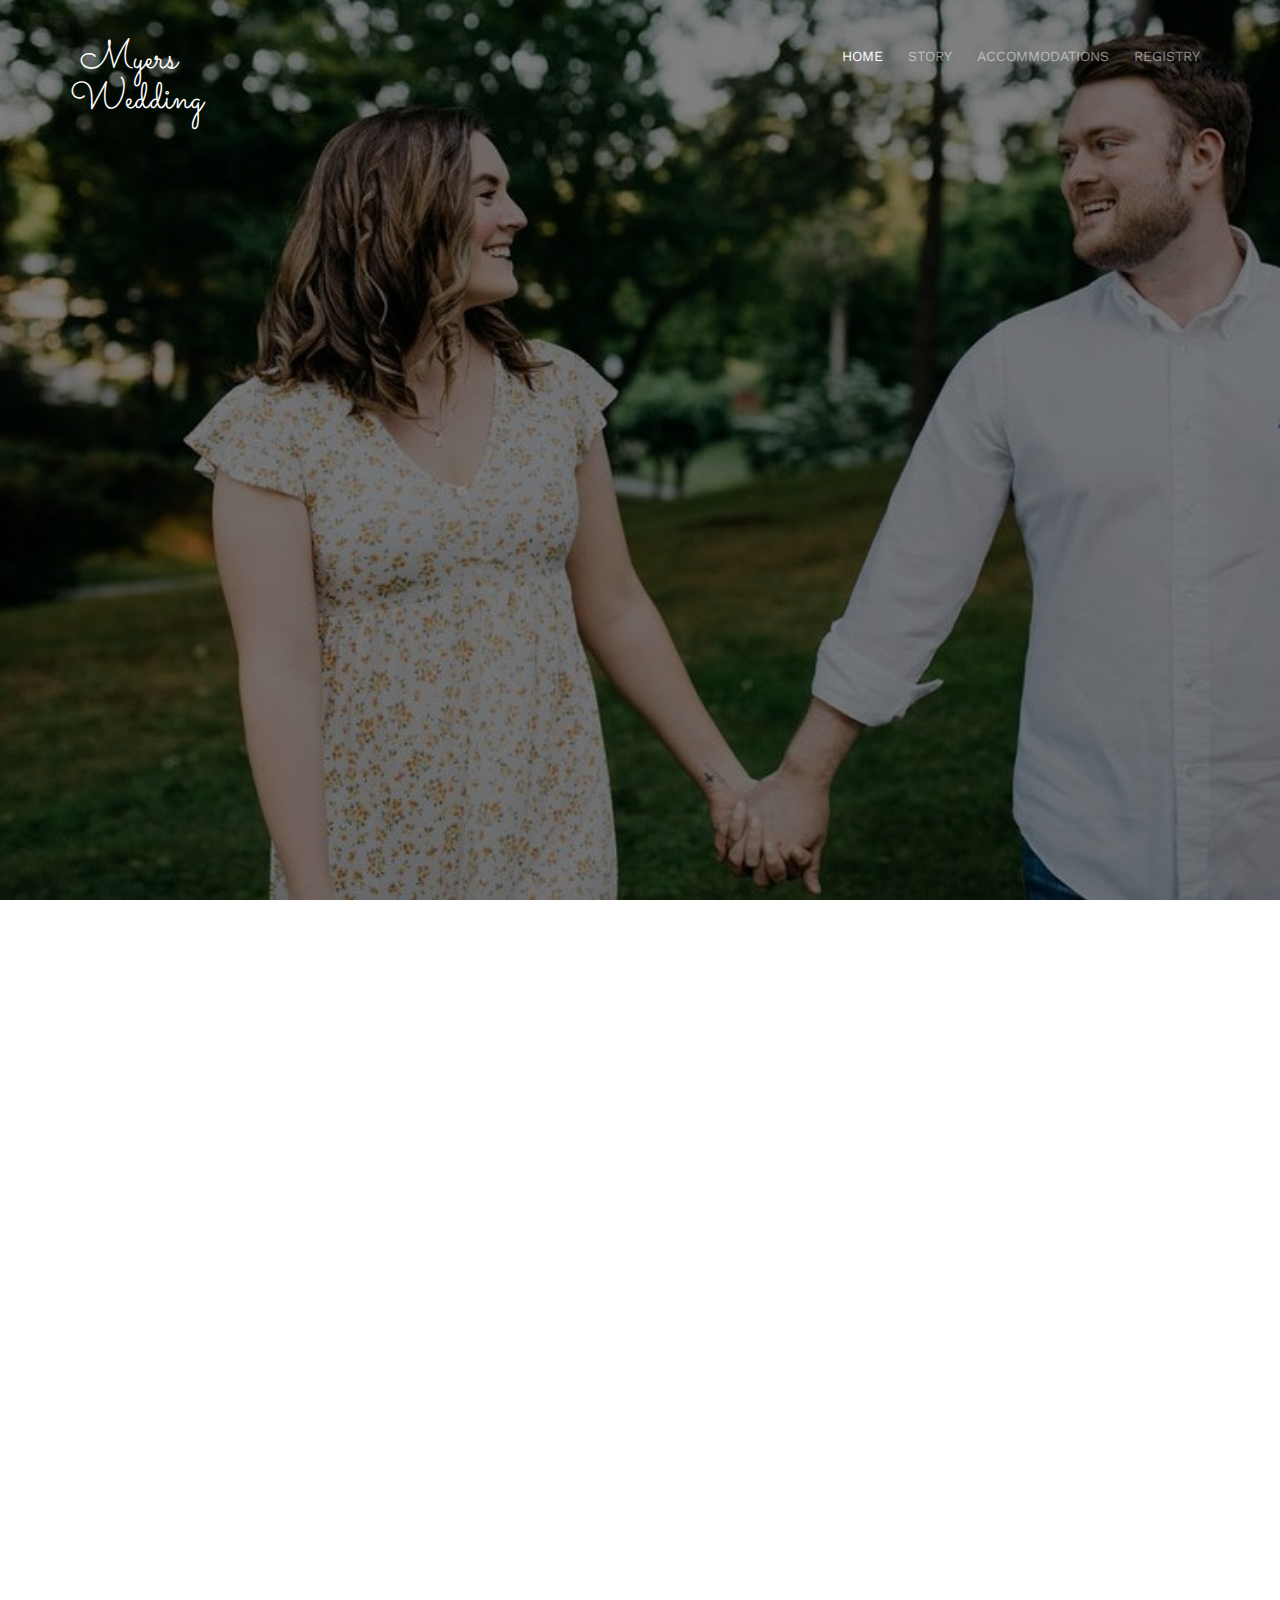
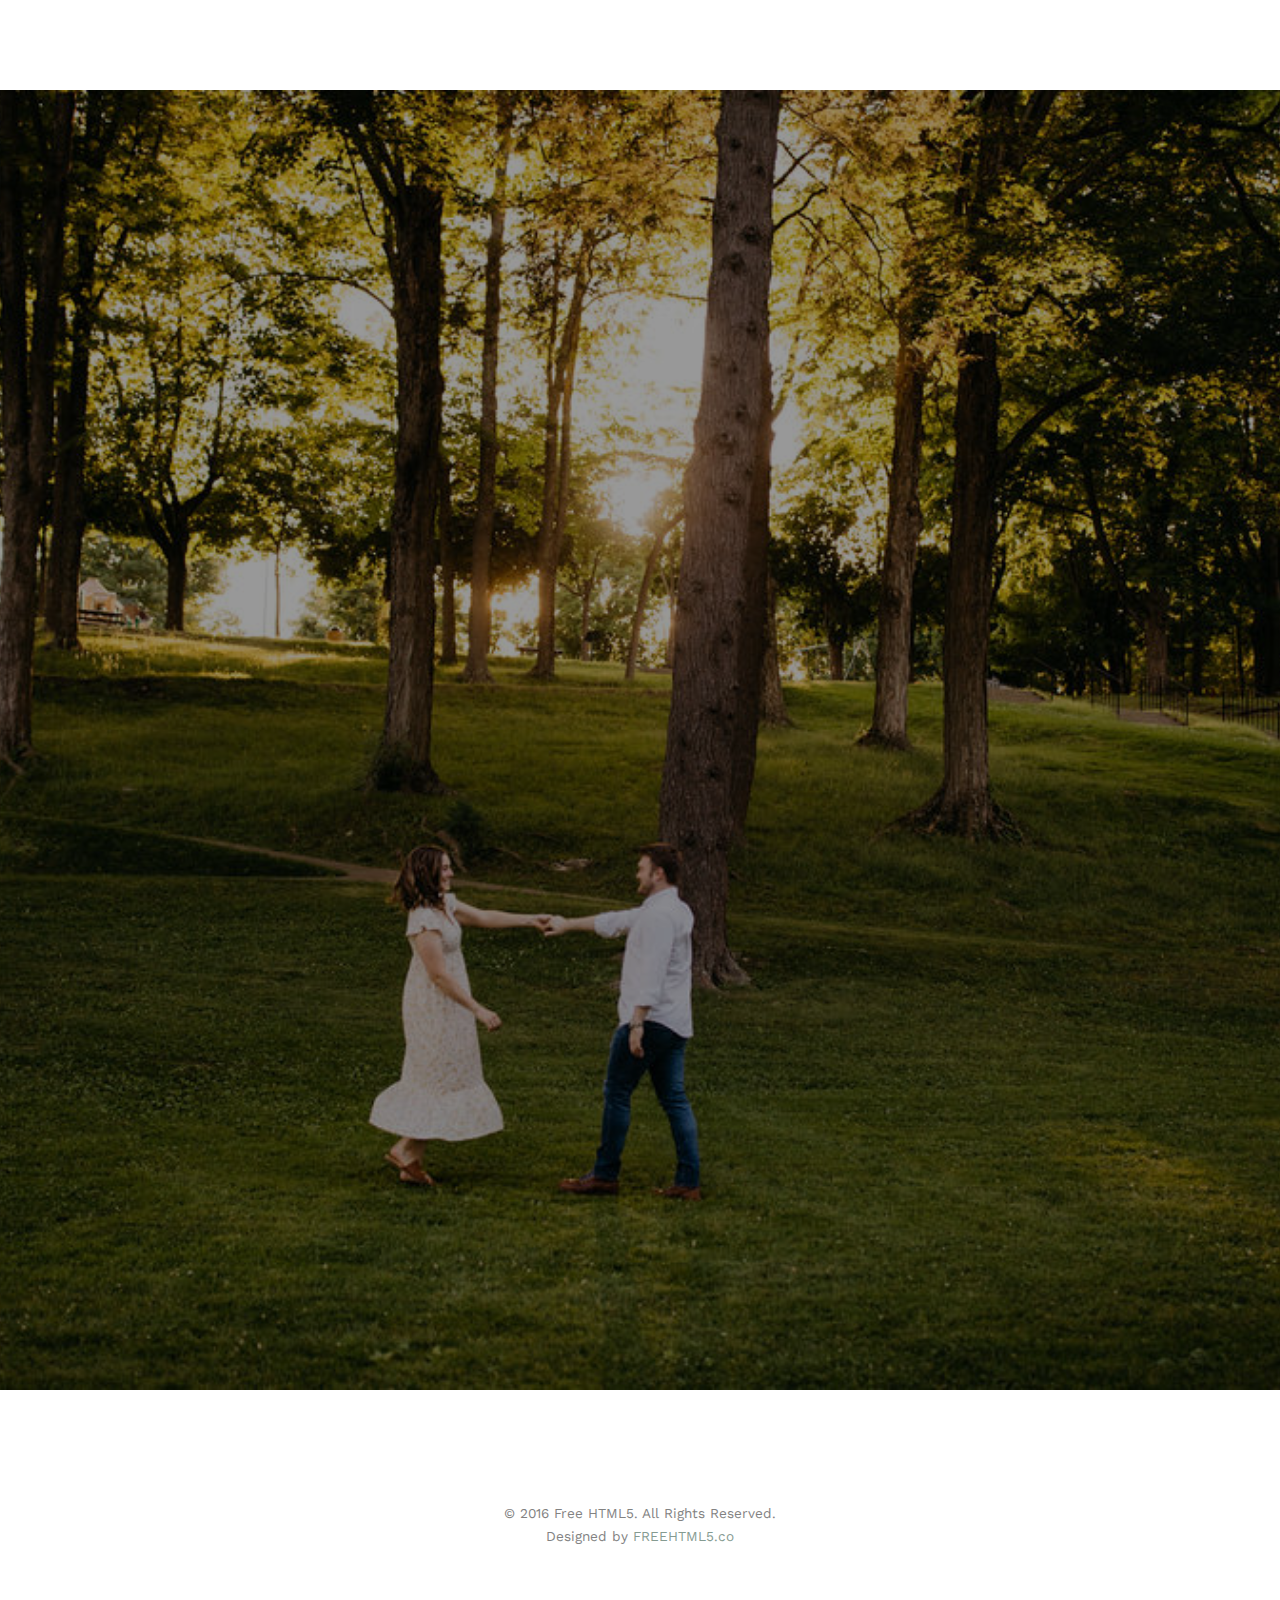
<file: index.html>
<!DOCTYPE html>
<!--[if lt IE 7]>      <html class="no-js lt-ie9 lt-ie8 lt-ie7"> <![endif]-->
<!--[if IE 7]>         <html class="no-js lt-ie9 lt-ie8"> <![endif]-->
<!--[if IE 8]>         <html class="no-js lt-ie9"> <![endif]-->
<!--[if gt IE 8]><!-->
<html class="no-js">
<!--<![endif]-->

<head>
	<meta charset="utf-8">
	<meta http-equiv="X-UA-Compatible" content="IE=edge">
	<link rel="icon" href="favicon.svg" />

	<title>Myers Wedding</title>
	<meta name="viewport" content="width=device-width, initial-scale=1">
	<meta name="description" content="Free HTML5 Template by FREEHTML5.CO" />
	<meta name="keywords" content="free html5, free template, free bootstrap, html5, css3, mobile first, responsive" />
	<meta name="author" content="FREEHTML5.CO" />

	<!-- 
	//////////////////////////////////////////////////////

	FREE HTML5 TEMPLATE 
	DESIGNED & DEVELOPED by FREEHTML5.CO
		
	Website: 		http://freehtml5.co/
	Email: 			info@freehtml5.co
	Twitter: 		http://twitter.com/fh5co
	Facebook: 		https://www.facebook.com/fh5co

	//////////////////////////////////////////////////////
	 -->

	<!-- Facebook and Twitter integration -->
	<meta property="og:title" content="" />
	<meta property="og:image" content="" />
	<meta property="og:url" content="" />
	<meta property="og:site_name" content="" />
	<meta property="og:description" content="" />
	<meta name="twitter:title" content="" />
	<meta name="twitter:image" content="" />
	<meta name="twitter:url" content="" />
	<meta name="twitter:card" content="" />

	<link href='https://fonts.googleapis.com/css?family=Work+Sans:400,300,600,400italic,700' rel='stylesheet'
		type='text/css'>
	<link href="https://fonts.googleapis.com/css?family=Sacramento" rel="stylesheet">

	<!-- Animate.css -->
	<link rel="stylesheet" href="css/animate.css">
	<!-- Icomoon Icon Fonts-->
	<link rel="stylesheet" href="css/icomoon.css">
	<!-- Bootstrap  -->
	<link rel="stylesheet" href="css/bootstrap.css">

	<!-- Magnific Popup -->
	<link rel="stylesheet" href="css/magnific-popup.css">

	<!-- Owl Carousel  -->
	<link rel="stylesheet" href="css/owl.carousel.min.css">
	<link rel="stylesheet" href="css/owl.theme.default.min.css">

	<!-- Theme style  -->
	<link rel="stylesheet" href="css/style.css">

	<!-- Modernizr JS -->
	<script src="js/modernizr-2.6.2.min.js"></script>
	<!-- FOR IE9 below -->
	<!--[if lt IE 9]>
	<script src="js/respond.min.js"></script>
	<![endif]-->

</head>

<body>

	<div class="fh5co-loader"></div>

	<div id="page">
		<nav class="fh5co-nav" role="navigation">
			<div class="container">
				<div class="row">
					<div class="col-xs-2">
						<div id="fh5co-logo"><a href="index.html">Myers Wedding</a></div>
					</div>
					<div class="col-xs-10 text-right menu-1">
						<ul>
							<li class="active"><a href="index.html">Home</a></li>
							<li><a href="story.html">Story</a></li>
							<li>
								<a href="accommodations.html">Accommodations</a>
							</li>
							<li>
								<a href="registry.html">Registry</a>
							</li>
						</ul>
					</div>
				</div>

			</div>
		</nav>

		<header id="fh5co-header" class="fh5co-cover" role="banner" style="background-image:url(images/home_cover.jpg);"
			data-stellar-background-ratio="0.5">
			<div class="overlay"></div>
			<div class="container">
				<div class="row">
					<div class="col-md-8 col-md-offset-2 text-center">
						<div class="display-t">
							<div class="display-tc animate-box" data-animate-effect="fadeIn">
								<h1>Blake &amp; Colleen</h1>
								<h2>Come celebrate with us!</h2>
								<div class="simply-countdown simply-countdown-one"></div>
								<p><a href="event.ics" class="btn btn-default btn-sm">Save the date</a></p>
							</div>
						</div>
					</div>
				</div>
			</div>
		</header>

		<div id="fh5co-couple">
			<div class="container">
				<div class="row">
					<div class="col-md-8 col-md-offset-2 text-center fh5co-heading animate-box">
						<h2>Come celebrate with us!</h2>
						<h3>Saturday June 10th, 2023</h3>
						<a
							href="https://www.google.com/maps/place/The+Preston+Barn/@41.6951524,-73.5732682,17z/data=!3m1!4b1!4m5!3m4!1s0x89dd671d3c20dfe7:0xa09676c57e775ca3!8m2!3d41.6951643!4d-73.5710365">
							<p>The Preston Barn at Old Drovers Inn <br>
								196 East Duncan Hill Road <br>
								Dover Plains, NY 12522 <br>
							</p>
						</a>
					</div>
				</div>
				<div class="couple-wrap animate-box">
					<div class="couple-half">
						<div class="groom">
							<img src="images/blake_head.jpg" alt="groom" class="img-responsive">
						</div>
						<div class="desc-groom">
							<h3>Blake Myers</h3>
							<p>Blake is a sarcastic, rock music loving, whiskey drinking guy. A good time to Blake is
								basically anything involving a shooting range, brewery or concert.</p>
						</div>
					</div>
					<p class="heart text-center"><i class="icon-heart2"></i></p>
					<div class="couple-half">
						<div class="bride">
							<img src="images/colleen_head.jpg" alt="groom" class="img-responsive">
						</div>
						<div class="desc-bride">
							<h3>Colleen Taylor</h3>
							<p>Colleen is an easy-going, chocolate loving, OrangeTheory obsessed gal. A good time to
								Colleen is anything including Otto (their pup) and a glass of French rosé at the beach
								or at home on the couch.</p>
						</div>
					</div>
				</div>
			</div>
		</div>

		<div id="fh5co-event" class="fh5co-bg" style="background-image:url(images/schedule_background.jpg);">
			<div class="overlay"></div>
			<div class="container">
				<div class="row">
					<div class="col-md-8 col-md-offset-2 text-center fh5co-heading animate-box">
						<!-- <span>Our Special Events</span> -->
						<h2>Schedule of Events</h2>
					</div>
				</div>
				<div class="row">
					<div class="display-t">
						<div class="display-tc">
							<div class="col-md-10 col-md-offset-1">
								<div class="col-md-6 col-sm-6 text-center">
									<div class="event-wrap animate-box">
										<h3>Main Ceremony</h3>
										<div class="event-col">
											<i class="icon-clock"></i>
											<span>6:00 PM</span>
											<span>6:30 PM</span>
										</div>
										<div class="event-col">
											<i class="icon-calendar"></i>
											<span>Saturday 10</span>
											<span>June, 2023</span>
										</div>
										<p>Blake and Colleen will be exchanging their vows in an outdoor ceremony
											located on the Preston Barn property. Drinks and cocktails will be available
											to enjoy during the ceremony.<br><br><br><br>
										</p>
									</div>
								</div>
								<div class="col-md-6 col-sm-6 text-center">
									<div class="event-wrap animate-box">
										<h3>Cocktail Hour</h3>
										<div class="event-col">
											<i class="icon-clock"></i>
											<span>6:30 PM</span>
											<span>7:30 PM</span>
										</div>
										<div class="event-col">
											<i class="icon-calendar"></i>
											<span>Saturday 10</span>
											<span>June, 2023</span>
										</div>
										<p>While the bridal party and select family members are taking their photos on
											the grounds, the guests are welcome to partake in some lawn games, open bar
											and deliciously hand-crafted hors d'oeuvres located on the outdoor patio
											area adjacent to the Preston Barn.
										</p>
									</div>
								</div>
								<div class="col-md-6 col-sm-6 text-center">
									<div class="event-wrap animate-box">
										<h3>Reception</h3>
										<div class="event-col">
											<i class="icon-clock"></i>
											<span>7:30 PM</span>
											<span>10:30 PM</span>
										</div>
										<div class="event-col">
											<i class="icon-calendar"></i>
											<span>Saturday 10</span>
											<span>June, 2023</span>
										</div>
										<p>Come on in to Preston Barn and eat, drink and dance the night away with the
											happy couple. Dinner will be served around 7:45pm with the open bar to be
											enjoyed by all guests the entire evening. Once dinner service has concluded,
											the DJ will get the party started with dancing for the remainder of the
											night.
										</p>
									</div>
								</div>
								<div class="col-md-6 col-sm-6 text-center">
									<div class="event-wrap animate-box">
										<h3>After Party</h3>
										<div class="event-col">
											<i class="icon-clock"></i>
											<span>10:30 PM</span>
											<span>12:00 AM</span>
										</div>
										<div class="event-col">
											<i class="icon-calendar"></i>
											<span>Saturday 10</span>
											<span>June, 2023</span>
										</div>
										<p>After the reception has concluded at Preston Barn and the guests still want
											to keep the party going with the couple, make your way over to the Tap Room
											located on the lower level of Old Drover's Inn. Drinks will be poured and a
											good time will be had to wrap up the evening.<br><br>
										</p>
									</div>
								</div>
							</div>
						</div>
					</div>
				</div>
			</div>
		</div>

		<footer id="fh5co-footer" role="contentinfo">
			<div class="container">

				<div class="row copyright">
					<div class="col-md-12 text-center">
						<p>
							<small class="block">&copy; 2016 Free HTML5. All Rights Reserved.</small>
							<small class="block">Designed by <a href="http://freehtml5.co/"
									target="_blank">FREEHTML5.co</a></small>
						</p>
					</div>
				</div>

			</div>
		</footer>
	</div>

	<div class="gototop js-top">
		<a href="#" class="js-gotop"><i class="icon-arrow-up"></i></a>
	</div>

	<!-- jQuery -->
	<script src="js/jquery.min.js"></script>
	<!-- jQuery Easing -->
	<script src="js/jquery.easing.1.3.js"></script>
	<!-- Bootstrap -->
	<script src="js/bootstrap.min.js"></script>
	<!-- Waypoints -->
	<script src="js/jquery.waypoints.min.js"></script>
	<!-- Carousel -->
	<script src="js/owl.carousel.min.js"></script>
	<!-- countTo -->
	<script src="js/jquery.countTo.js"></script>

	<!-- Stellar -->
	<script src="js/jquery.stellar.min.js"></script>
	<!-- Magnific Popup -->
	<script src="js/jquery.magnific-popup.min.js"></script>
	<script src="js/magnific-popup-options.js"></script>

	<!-- // <script src="https://cdnjs.cloudflare.com/ajax/libs/prism/0.0.1/prism.min.js"></script> -->
	<script src="js/simplyCountdown.js"></script>
	<!-- Main -->
	<script src="js/main.js"></script>

	<script>
		var d = new Date("06/10/2023")

		// default example
		simplyCountdown('.simply-countdown-one', {
			year: d.getFullYear(),
			month: d.getMonth() + 1,
			day: d.getDate()
		});

		//jQuery example
		$('#simply-countdown-losange').simplyCountdown({
			year: d.getFullYear(),
			month: d.getMonth() + 1,
			day: d.getDate(),
			enableUtc: false
		});
	</script>

</body>

</html>
</file>
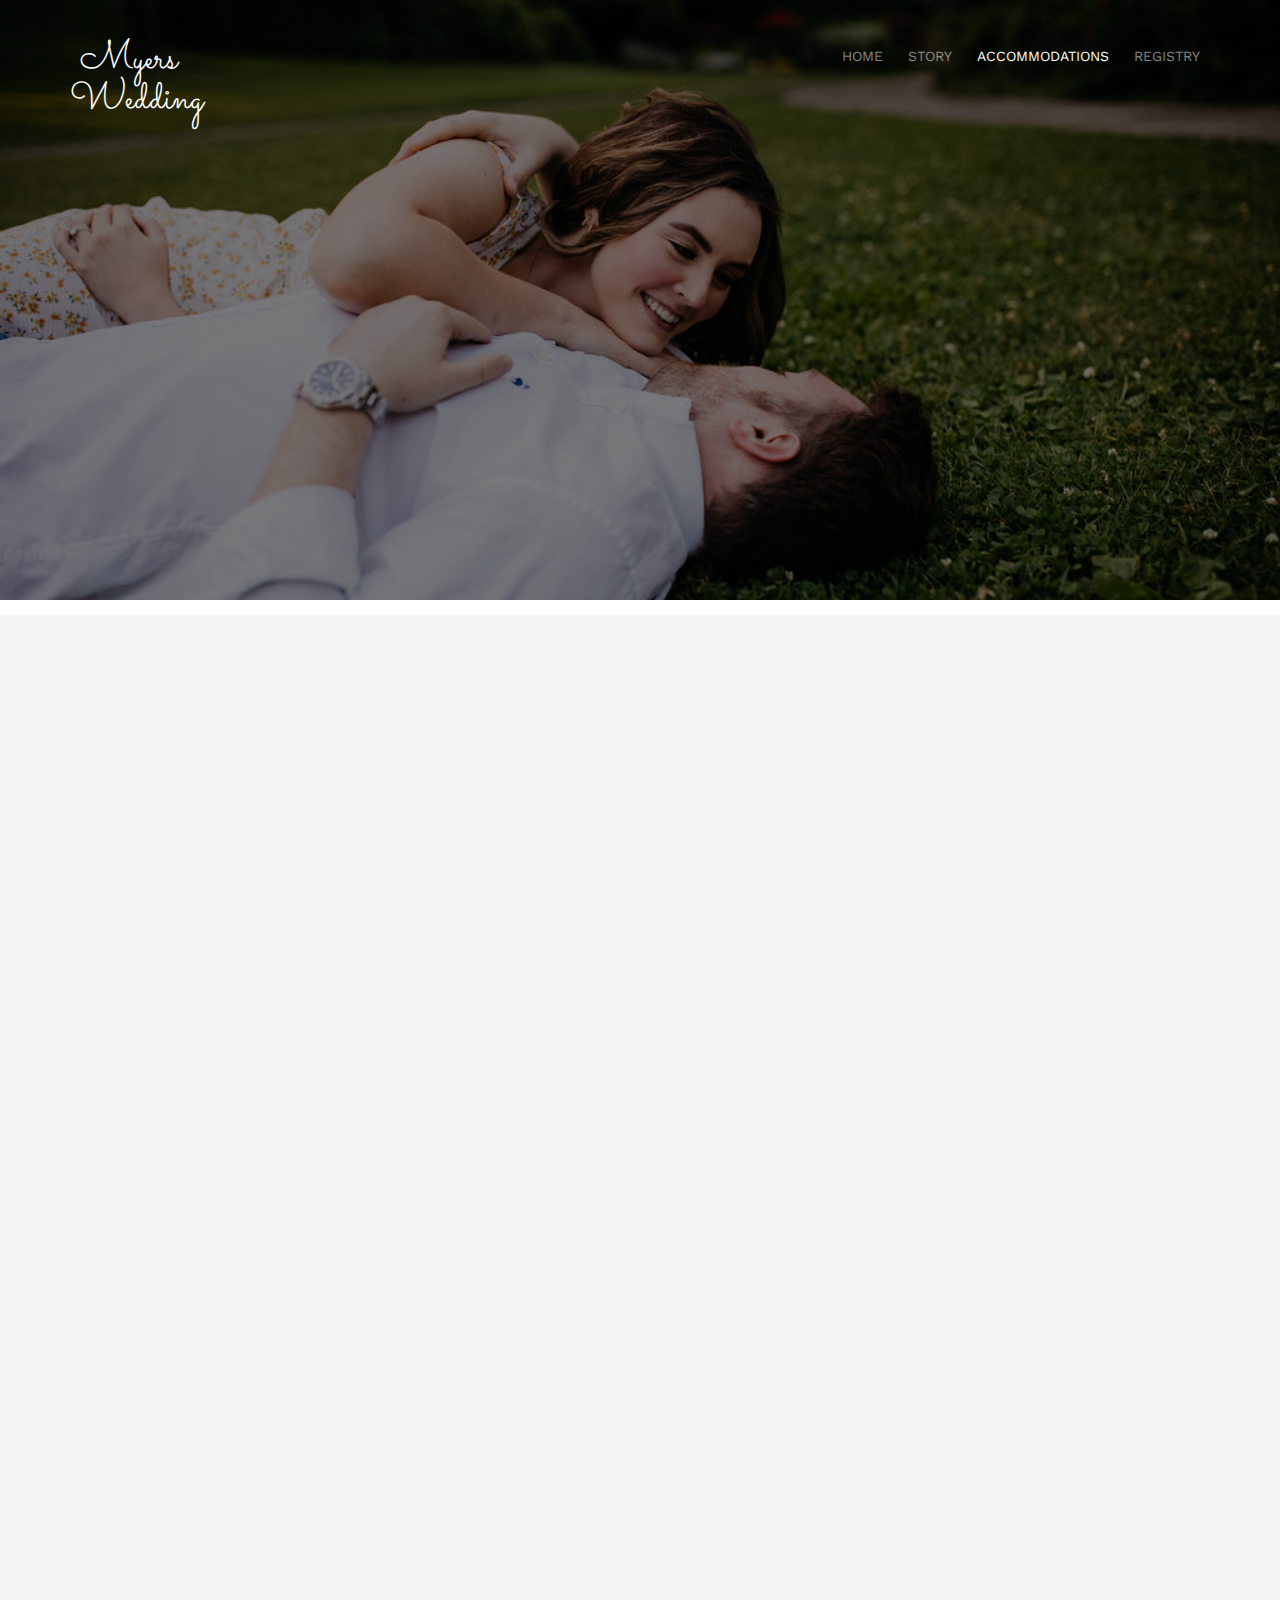
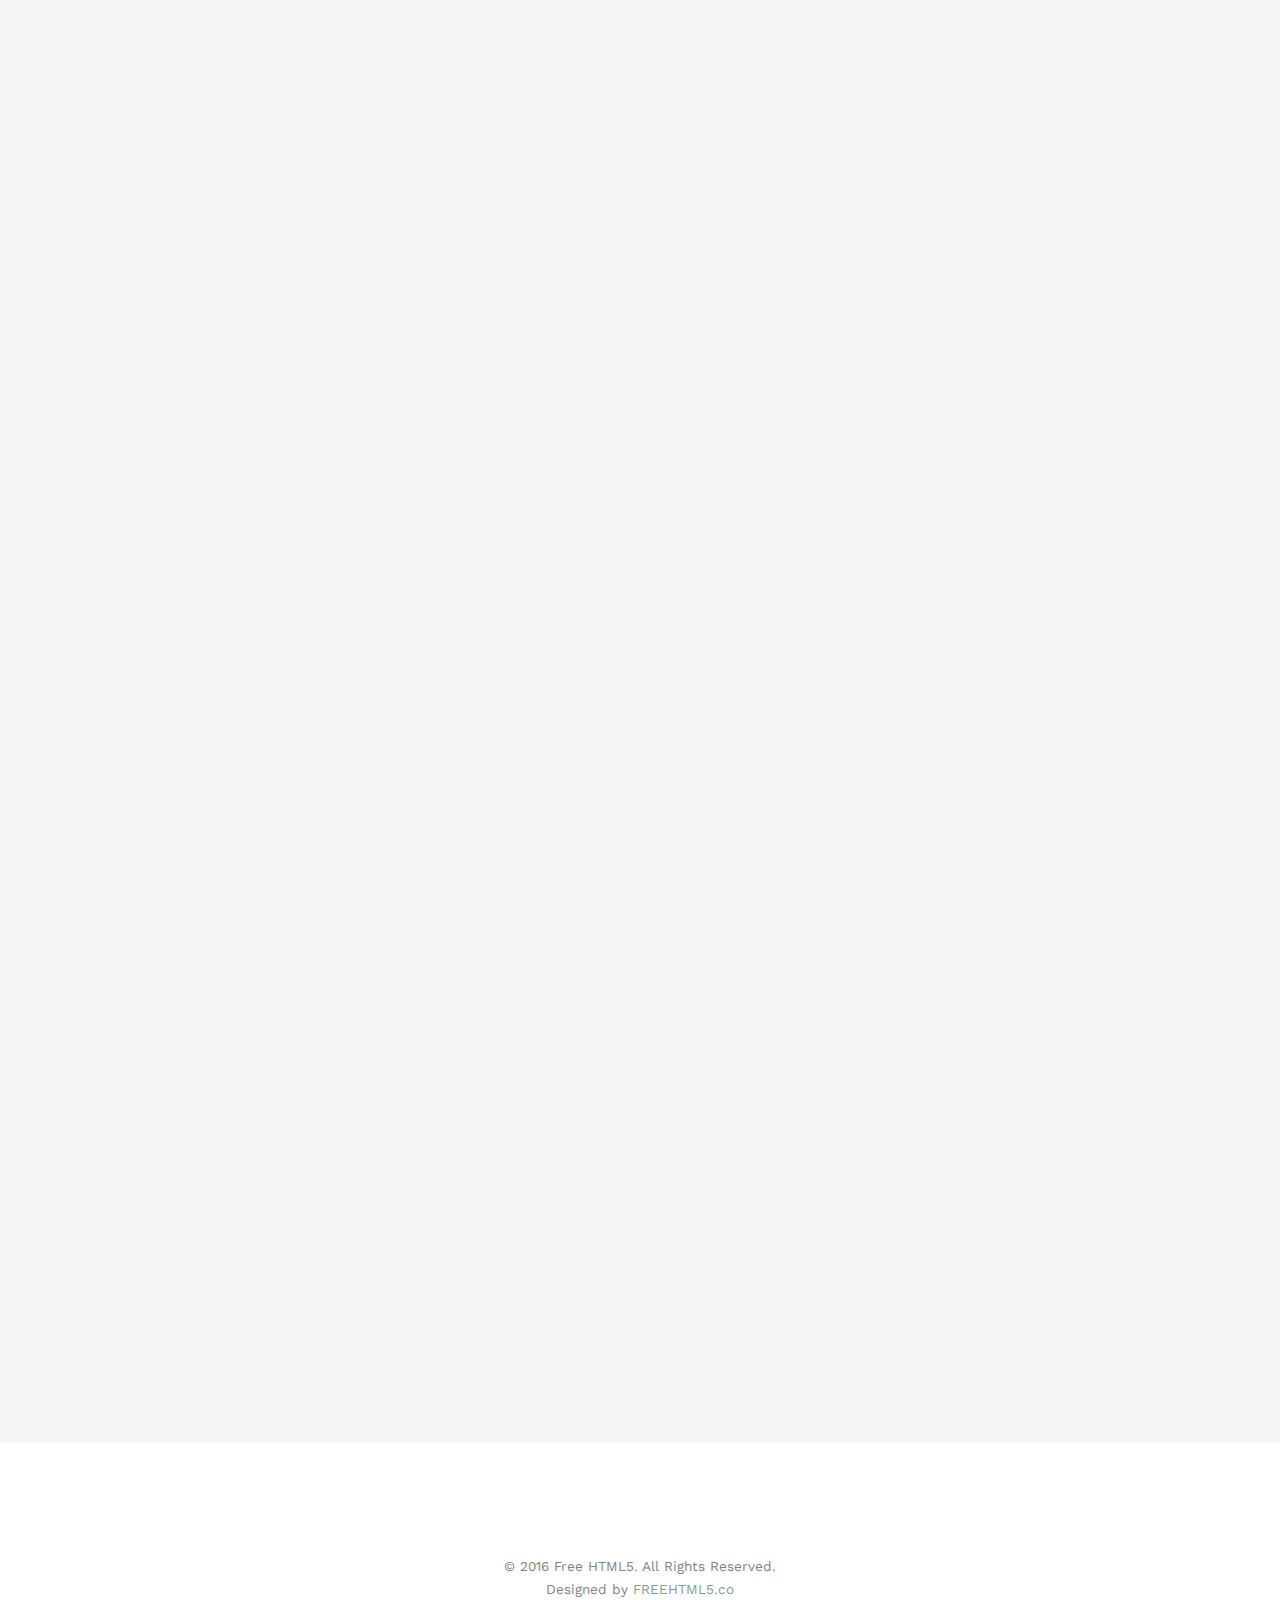
<file: accommodations.html>
<!DOCTYPE html>
<!--[if lt IE 7]>      <html class="no-js lt-ie9 lt-ie8 lt-ie7"> <![endif]-->
<!--[if IE 7]>         <html class="no-js lt-ie9 lt-ie8"> <![endif]-->
<!--[if IE 8]>         <html class="no-js lt-ie9"> <![endif]-->
<!--[if gt IE 8]><!-->
<html class="no-js">
<!--<![endif]-->

<head>
	<meta charset="utf-8">
	<meta http-equiv="X-UA-Compatible" content="IE=edge">
	<link rel="icon" href="favicon.svg" />

	<title>Myers Wedding</title>
	<meta name="viewport" content="width=device-width, initial-scale=1">
	<meta name="description" content="Free HTML5 Template by FREEHTML5.CO" />
	<meta name="keywords" content="free html5, free template, free bootstrap, html5, css3, mobile first, responsive" />
	<meta name="author" content="FREEHTML5.CO" />

	<!-- 
	//////////////////////////////////////////////////////

	FREE HTML5 TEMPLATE 
	DESIGNED & DEVELOPED by FREEHTML5.CO
		
	Website: 		http://freehtml5.co/
	Email: 			info@freehtml5.co
	Twitter: 		http://twitter.com/fh5co
	Facebook: 		https://www.facebook.com/fh5co

	//////////////////////////////////////////////////////
	 -->

	<!-- Facebook and Twitter integration -->
	<meta property="og:title" content="" />
	<meta property="og:image" content="" />
	<meta property="og:url" content="" />
	<meta property="og:site_name" content="" />
	<meta property="og:description" content="" />
	<meta name="twitter:title" content="" />
	<meta name="twitter:image" content="" />
	<meta name="twitter:url" content="" />
	<meta name="twitter:card" content="" />

	<link href='https://fonts.googleapis.com/css?family=Work+Sans:400,300,600,400italic,700' rel='stylesheet'
		type='text/css'>
	<link href="https://fonts.googleapis.com/css?family=Sacramento" rel="stylesheet">

	<!-- Animate.css -->
	<link rel="stylesheet" href="css/animate.css">
	<!-- Icomoon Icon Fonts-->
	<link rel="stylesheet" href="css/icomoon.css">
	<!-- Bootstrap  -->
	<link rel="stylesheet" href="css/bootstrap.css">

	<!-- Magnific Popup -->
	<link rel="stylesheet" href="css/magnific-popup.css">

	<!-- Owl Carousel  -->
	<link rel="stylesheet" href="css/owl.carousel.min.css">
	<link rel="stylesheet" href="css/owl.theme.default.min.css">

	<!-- Theme style  -->
	<link rel="stylesheet" href="css/style.css">

	<!-- Modernizr JS -->
	<script src="js/modernizr-2.6.2.min.js"></script>
	<!-- FOR IE9 below -->
	<!--[if lt IE 9]>
	<script src="js/respond.min.js"></script>
	<![endif]-->

</head>

<body>

	<div class="fh5co-loader"></div>

	<div id="page">
		<nav class="fh5co-nav" role="navigation">
			<div class="container">
				<div class="row">
					<div class="col-xs-2">
						<div id="fh5co-logo"><a href="index.html">Myers Wedding</a></div>
					</div>
					<div class="col-xs-10 text-right menu-1">
						<ul>
							<li><a href="index.html">Home</a></li>
							<li><a href="story.html">Story</a></li>
							<li class="active">
								<a href="accommodations.html">Accommodations</a>
							</li>
							<li>
								<a href="registry.html">Registry</a>
							</li>
						</ul>
					</div>
				</div>

			</div>
		</nav>

		<header id="fh5co-header" class="fh5co-cover fh5co-cover-sm" role="banner"
			style="background-image:url(images/accomodation_cover.jpg);">
			<div class="overlay"></div>
			<div class="fh5co-container">
				<div class="row">
					<div class="col-md-8 col-md-offset-2 text-center">
						<div class="display-t">
							<div class="display-tc animate-box" data-animate-effect="fadeIn">
								<h1>Accommodations</h1>
							</div>
						</div>
					</div>
				</div>
			</div>
		</header>

		<div id="fh5co-services" class="fh5co-section-gray">
			<div class="container">

				<div class="row animate-box">
					<div class="col-md-8 col-md-offset-2 text-center fh5co-heading">
						<h2>Looking for somewhere to stay?</h2>
						<p> The bridal party and immediate family will be staying on-site with us! For the rest of our guests there are plenty of hotel and AirBnB options in the surrounding areas!</p>
					</div>
				</div>

				<div class="row">
					<div class="col-md-6">
						<div class="feature-left animate-box" data-animate-effect="fadeInLeft">
							<a href="https://www.themillbrookinn.com/" target="_blank">
								<span class="icon">
									<i class="icon-home"></i>
								</span>
							</a>
							<div class="feature-copy">
								<h3>The Millbrook Inn</h3>
								<span>Millbrook, NY</span>
								<p>This charming, historical, small-town inn has nine rooms available for our guests. This beautiful inn represents a lavish weekend in the country and is priced as such.</p>

								<p><strong>**Two Night Minimum**</strong></p>
							</div>
						</div>

						<div class="feature-left animate-box" data-animate-effect="fadeInLeft">
							<a href="https://www.stationinnpawling.com/" target="_blank">
								<span class="icon">
									<i class="icon-location2"></i>
								</span>
							</a>
							<div class="feature-copy">
								<h3>Station Inn</h3>
								<span>Pawling, NY</span>
								<p>This modernized, boutique hotel has an additional 10 rooms available for our guests at a more modest price.</p>
							</div>
						</div>

						<div class="feature-left animate-box" data-animate-effect="fadeInLeft">
							<a href="https://www.airbnb.com/s/Dover-Plains--New-York--United-States/homes?tab_id=home_tab&refinement_paths%5B%5D=%2Fhomes&flexible_trip_lengths%5B%5D=one_week&query=Dover%20Plains%2C%20New%20York%2C%20United%20States&date_picker_type=calendar&checkin=2023-06-09&checkout=2023-06-11&source=structured_search_input_header&search_type=user_map_move&ne_lat=42.03062697497408&ne_lng=-73.10490040161613&sw_lat=41.41924955810125&sw_lng=-73.7620201525927&zoom=11&search_by_map=true&room_types%5B%5D=Entire%20home%2Fapt"
								target="_blank">
								<span class="icon">
									<i class="icon-login"></i>
								</span>
							</a>
							<div class="feature-copy">
								<h3>AirBnB</h3>
								<span>Dover Plains, NY</span>
								<p>We also encourage everyone to explore the numerous AirBnB options in the area. The link provided is a great starting point for the Dover Plains, NY area. </p>
							</div>
						</div>

					</div>
				</div>
			</div>

			<div class="container">
				<div class="row animate-box">
					<div class="col-md-8 col-md-offset-2 text-center fh5co-heading">
						<h2>Something to do?</h2>
						<p>Are you looking for a fun activity while you're in town? We have some great suggestions!</p>
					</div>
				</div>

				<div class="row">
					<div class="col-md-6">
						<div class="feature-left animate-box" data-animate-effect="fadeInLeft">
							<a href="https://www.google.com/maps/place/12-22+N+Main+St,+Kent,+CT+06757/@41.7266983,-73.4760178,19z/data=!4m5!3m4!1s0x89dd61e58ddb406d:0x165bdf5abcdd3e21!8m2!3d41.725716!4d-73.4763314"
								target="_blank"> <span class="icon">
									<i class="icon-location-pin"></i>
								</span>
							</a>
							<div class="feature-copy">
								<h3>Kent, CT</h3>
								<p>Explore the small New England town of Kent, Connecticut.</p>
							</div>
						</div>

						<div class="feature-left animate-box" data-animate-effect="fadeInLeft">
							<a href="https://www.google.com/maps/place/Stone+Church/@41.7390689,-73.5890061,17z/data=!3m1!4b1!4m5!3m4!1s0x89dd66944656e683:0x76b84888c0d2c4a3!8m2!3d41.7390689!4d-73.5868174"
								target="_blank">
								<span class="icon">
									<i class="icon-location-pin"></i>
								</span>
							</a>
							<div class="feature-copy">
								<h3>Stone Church</h3>
								<p>Take a hike on the Stone Church trail.</p>
							</div>
						</div>

						<div class="feature-left animate-box" data-animate-effect="fadeInLeft">
							<a href="https://www.google.com/maps/place/Kent+Falls+Brewing+Company/@41.6893924,-73.3887952,17z/data=!3m1!4b1!4m5!3m4!1s0x89e78b9dc9ea003d:0xef8c56c398326aad!8m2!3d41.6893917!4d-73.3866742"
								target="_blank">
								<span class="icon">
									<i class="icon-location-pin"></i>
								</span>
							</a>
							<div class="feature-copy">
								<h3>Kent Falls Brewing Company</h3>
								<p>Stop by for a beer and some amazing views!</p>
							</div>
						</div>
					</div>
				</div>
			</div>

			<div class="container">
				<div class="row animate-box">
					<div class="col-md-8 col-md-offset-2 text-center fh5co-heading">
						<h2>Something to eat?</h2>
						<p>Stop by one of our favorites for something to eat while you're in the area!</p>
					</div>
				</div>

				<div class="row">
					<div class="col-md-6">
						<div class="feature-left animate-box" data-animate-effect="fadeInLeft">
							<a href="https://www.google.com/maps/place/Sunflour+Bakery/@41.5633933,-73.6041339,17z/data=!3m1!4b1!4m5!3m4!1s0x89dd5b2f75c1eeff:0x86cc54245c2437a9!8m2!3d41.5633916!4d-73.6019658?authuser=0&hl=en"
								target="_blank"> <span class="icon">
									<i class="icon-cake"></i>
								</span>
							</a>
							<div class="feature-copy">
								<h3>Sunflour Bakery</h3>
								<p>Pawling, NY</p>
							</div>
						</div>

						<div class="feature-left animate-box" data-animate-effect="fadeInLeft">
							<a href="https://www.google.com/maps/place/McKinney+%26+Doyle+Corner+Bakery+%26+Fine+Foods+Cafe/@41.5621492,-73.6018083,17z/data=!3m1!4b1!4m5!3m4!1s0x89dd5a54b966b2d3:0x773f663a9e8201fd!8m2!3d41.5621489!4d-73.6017681?authuser=0&hl=en"
								target="_blank">
								<span class="icon">
									<i class="icon-drink"></i>
								</span>
							</a>
							<div class="feature-copy">
								<h3>McKinney & Doyle Corner Bakery & Cafe</h3>
								<p>Pawling, NY</p>
							</div>
						</div>

						<div class="feature-left animate-box" data-animate-effect="fadeInLeft">
							<a href="https://www.google.com/maps/place/Millbrook+Diner/@41.7849749,-73.69726,17z/data=!3m1!4b1!4m5!3m4!1s0x89dd6f24002843f3:0x986c52923c5a1196!8m2!3d41.7849709!4d-73.6950713?authuser=0&hl=en"
								target="_blank">
								<span class="icon">
									<i class="icon-bowl"></i>
								</span>
							</a>
							<div class="feature-copy">
								<h3>Millbrook Diner</h3>
								<p>Millbrook, NY</p>
							</div>
						</div>

						<div class="feature-left animate-box" data-animate-effect="fadeInLeft">
							<a href="https://www.google.com/maps/place/Babette's+Kitchen/@41.7851669,-73.6931225,19.75z/data=!4m12!1m6!3m5!1s0x89dd6f24002843f3:0x986c52923c5a1196!2sMillbrook+Diner!8m2!3d41.7849709!4d-73.6950713!3m4!1s0x0:0xd2ba4bdc3b547730!8m2!3d41.7854553!4d-73.6931627?authuser=0&hl=en"
								target="_blank">
								<span class="icon">
									<i class="icon-cake"></i>
								</span>
							</a>
							<div class="feature-copy">
								<h3>Babette's Kitchen</h3>
								<p>Millbrook, NY</p>
							</div>
						</div>

						<div class="feature-left animate-box" data-animate-effect="fadeInLeft">
							<a href="https://www.google.com/maps/place/Wilson's+by+High+Watch/@41.7251218,-73.4768264,19z/data=!4m5!3m4!1s0x89dd613f3af8c7ed:0x711aa4aef577c87c!8m2!3d41.7251631!4d-73.4765361?authuser=0&hl=en"
								target="_blank">
								<span class="icon">
									<i class="icon-bowl"></i>
								</span>
							</a>
							<div class="feature-copy">
								<h3>Wilson's</h3>
								<p>Kent, CT</p>
							</div>
						</div>
					</div>
				</div>
			</div>
		</div>

		<footer id="fh5co-footer" role="contentinfo">
			<div class="container">

				<div class="row copyright">
					<div class="col-md-12 text-center">
						<p>
							<small class="block">&copy; 2016 Free HTML5. All Rights Reserved.</small>
							<small class="block">Designed by <a href="http://freehtml5.co/"
									target="_blank">FREEHTML5.co</a></small>
						</p>
					</div>
				</div>

			</div>
		</footer>
	</div>

	<div class="gototop js-top">
		<a href="#" class="js-gotop"><i class="icon-arrow-up"></i></a>
	</div>

	<!-- jQuery -->
	<script src="js/jquery.min.js"></script>
	<!-- jQuery Easing -->
	<script src="js/jquery.easing.1.3.js"></script>
	<!-- Bootstrap -->
	<script src="js/bootstrap.min.js"></script>
	<!-- Waypoints -->
	<script src="js/jquery.waypoints.min.js"></script>
	<!-- Carousel -->
	<script src="js/owl.carousel.min.js"></script>
	<!-- countTo -->
	<script src="js/jquery.countTo.js"></script>

	<!-- Stellar -->
	<script src="js/jquery.stellar.min.js"></script>
	<!-- Magnific Popup -->
	<script src="js/jquery.magnific-popup.min.js"></script>
	<script src="js/magnific-popup-options.js"></script>

	<!-- Main -->
	<script src="js/main.js"></script>

</body>

</html>
</file>
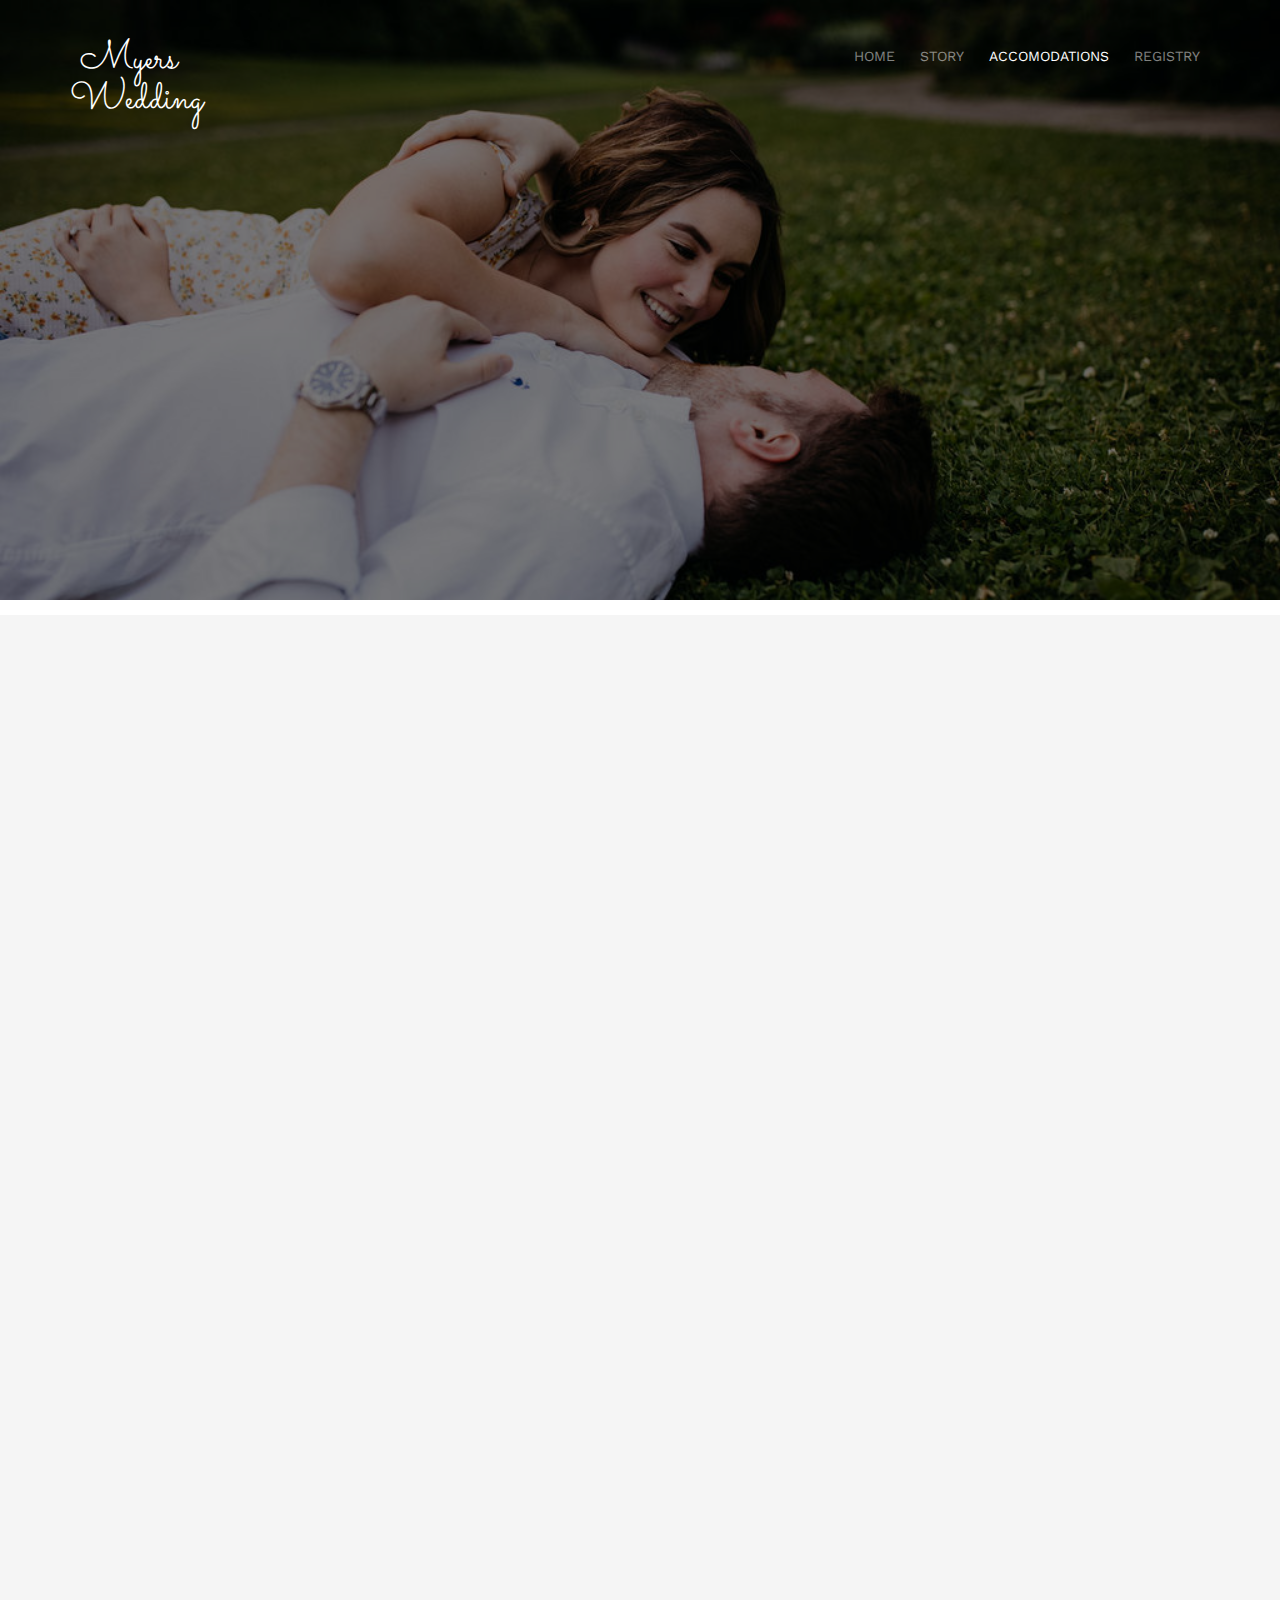
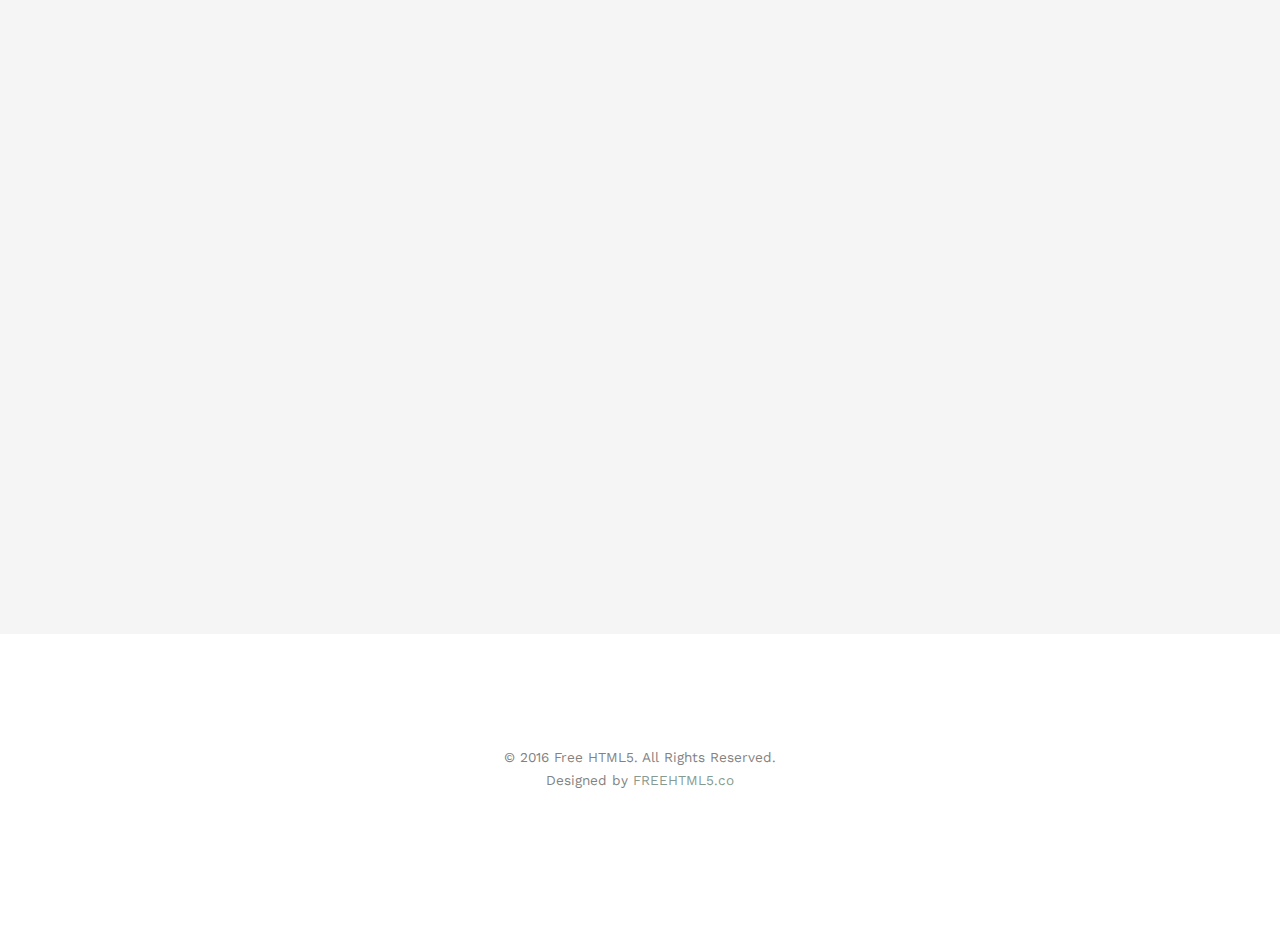
<file: accomodations.html>
<!DOCTYPE html>
<!--[if lt IE 7]>      <html class="no-js lt-ie9 lt-ie8 lt-ie7"> <![endif]-->
<!--[if IE 7]>         <html class="no-js lt-ie9 lt-ie8"> <![endif]-->
<!--[if IE 8]>         <html class="no-js lt-ie9"> <![endif]-->
<!--[if gt IE 8]><!-->
<html class="no-js">
<!--<![endif]-->

<head>
	<meta charset="utf-8">
	<meta http-equiv="X-UA-Compatible" content="IE=edge">
	<link rel="icon" href="favicon.svg" />

	<title>Myers Wedding</title>
	<meta name="viewport" content="width=device-width, initial-scale=1">
	<meta name="description" content="Free HTML5 Template by FREEHTML5.CO" />
	<meta name="keywords" content="free html5, free template, free bootstrap, html5, css3, mobile first, responsive" />
	<meta name="author" content="FREEHTML5.CO" />

	<!-- 
	//////////////////////////////////////////////////////

	FREE HTML5 TEMPLATE 
	DESIGNED & DEVELOPED by FREEHTML5.CO
		
	Website: 		http://freehtml5.co/
	Email: 			info@freehtml5.co
	Twitter: 		http://twitter.com/fh5co
	Facebook: 		https://www.facebook.com/fh5co

	//////////////////////////////////////////////////////
	 -->

	<!-- Facebook and Twitter integration -->
	<meta property="og:title" content="" />
	<meta property="og:image" content="" />
	<meta property="og:url" content="" />
	<meta property="og:site_name" content="" />
	<meta property="og:description" content="" />
	<meta name="twitter:title" content="" />
	<meta name="twitter:image" content="" />
	<meta name="twitter:url" content="" />
	<meta name="twitter:card" content="" />

	<link href='https://fonts.googleapis.com/css?family=Work+Sans:400,300,600,400italic,700' rel='stylesheet'
		type='text/css'>
	<link href="https://fonts.googleapis.com/css?family=Sacramento" rel="stylesheet">

	<!-- Animate.css -->
	<link rel="stylesheet" href="css/animate.css">
	<!-- Icomoon Icon Fonts-->
	<link rel="stylesheet" href="css/icomoon.css">
	<!-- Bootstrap  -->
	<link rel="stylesheet" href="css/bootstrap.css">

	<!-- Magnific Popup -->
	<link rel="stylesheet" href="css/magnific-popup.css">

	<!-- Owl Carousel  -->
	<link rel="stylesheet" href="css/owl.carousel.min.css">
	<link rel="stylesheet" href="css/owl.theme.default.min.css">

	<!-- Theme style  -->
	<link rel="stylesheet" href="css/style.css">

	<!-- Modernizr JS -->
	<script src="js/modernizr-2.6.2.min.js"></script>
	<!-- FOR IE9 below -->
	<!--[if lt IE 9]>
	<script src="js/respond.min.js"></script>
	<![endif]-->

</head>

<body>

	<div class="fh5co-loader"></div>

	<div id="page">
		<nav class="fh5co-nav" role="navigation">
			<div class="container">
				<div class="row">
					<div class="col-xs-2">
						<div id="fh5co-logo"><a href="index.html">Myers Wedding</a></div>
					</div>
					<div class="col-xs-10 text-right menu-1">
						<ul>
							<li><a href="index.html">Home</a></li>
							<li><a href="story.html">Story</a></li>
							<li class="active">
								<a href="services.html">Accomodations</a>
							</li>
							<li>
								<a href="registry.html">Registry</a>
							</li>
						</ul>
					</div>
				</div>

			</div>
		</nav>

		<header id="fh5co-header" class="fh5co-cover fh5co-cover-sm" role="banner"
			style="background-image:url(images/accomodation_cover.jpg);">
			<div class="overlay"></div>
			<div class="fh5co-container">
				<div class="row">
					<div class="col-md-8 col-md-offset-2 text-center">
						<div class="display-t">
							<div class="display-tc animate-box" data-animate-effect="fadeIn">
								<h1>Accomodations</h1>
							</div>
						</div>
					</div>
				</div>
			</div>
		</header>

		<div id="fh5co-services" class="fh5co-section-gray">
			<div class="container">

				<div class="row animate-box">
					<div class="col-md-8 col-md-offset-2 text-center fh5co-heading">
						<h2>Looking for somewhere to stay?</h2>
						<p> The bridal party and immediate family will be staying on-site with us! For the rest of our guests there are plenty of hotel and AirBNB options in the surrounding areas!</p>
					</div>
				</div>

				<div class="row">
					<div class="col-md-6">
						<div class="feature-left animate-box" data-animate-effect="fadeInLeft">
							<a href="https://www.themillbrookinn.com/" target="_blank">
								<span class="icon">
									<i class="icon-home"></i>
								</span>
							</a>
							<div class="feature-copy">
								<h3>The Millbrook Inn</h3>
								<span>Millbrook, NY</span>
								<p>This charming, historical, small-town inn has nine rooms available for our guests. This beautiful inn reprsents a lavish weekend in the country and is priced as-such.</p>
							</div>
						</div>

						<div class="feature-left animate-box" data-animate-effect="fadeInLeft">
							<a href="https://www.stationinnpawling.com/" target="_blank">
								<span class="icon">
									<i class="icon-location2"></i>
								</span>
							</a>
							<div class="feature-copy">
								<h3>Station Inn</h3>
								<span>Pawling, NY</span>
								<p>This modernized, boutique hotel has an additional 10 rooms availble for our guests at a more modest price.</p>
							</div>
						</div>

						<div class="feature-left animate-box" data-animate-effect="fadeInLeft">
							<a href="https://www.airbnb.com/s/Dover-Plains--New-York--United-States/homes?tab_id=home_tab&refinement_paths%5B%5D=%2Fhomes&flexible_trip_lengths%5B%5D=one_week&query=Dover%20Plains%2C%20New%20York%2C%20United%20States&date_picker_type=calendar&checkin=2023-06-09&checkout=2023-06-11&source=structured_search_input_header&search_type=user_map_move&ne_lat=42.03062697497408&ne_lng=-73.10490040161613&sw_lat=41.41924955810125&sw_lng=-73.7620201525927&zoom=11&search_by_map=true&room_types%5B%5D=Entire%20home%2Fapt"
								target="_blank">
								<span class="icon">
									<i class="icon-login"></i>
								</span>
							</a>
							<div class="feature-copy">
								<h3>AirBNB</h3>
								<span>Dover Plains, NY</span>
								<p>We also encourage everyone to explore the numerous AirBNB options in the area. The link provided is a great starting point for the Dover Plains, NY area. </p>
							</div>
						</div>

					</div>
				</div>
			</div>

			<div class="container">

				<div class="row animate-box">
					<div class="col-md-8 col-md-offset-2 text-center fh5co-heading">
						<h2>Something to do?</h2>
						<p>Are you looking for a fun activity while you're in town? We have some great suggestions!</p>
					</div>
				</div>

				<div class="row">
					<div class="col-md-6">
						<div class="feature-left animate-box" data-animate-effect="fadeInLeft">
							<a href="https://www.google.com/maps/place/12-22+N+Main+St,+Kent,+CT+06757/@41.7266983,-73.4760178,19z/data=!4m5!3m4!1s0x89dd61e58ddb406d:0x165bdf5abcdd3e21!8m2!3d41.725716!4d-73.4763314"
								target="_blank"> <span class="icon">
									<i class="icon-location-pin"></i>
								</span>
							</a>
							<div class="feature-copy">
								<h3>Kent, CT</h3>
								<p>Explore the small New England town of Kent, Connecticut.</p>
							</div>
						</div>

						<div class="feature-left animate-box" data-animate-effect="fadeInLeft">
							<a href="https://www.google.com/maps/place/Stone+Church/@41.7390689,-73.5890061,17z/data=!3m1!4b1!4m5!3m4!1s0x89dd66944656e683:0x76b84888c0d2c4a3!8m2!3d41.7390689!4d-73.5868174"
								target="_blank">
								<span class="icon">
									<i class="icon-location-pin"></i>
								</span>
							</a>
							<div class="feature-copy">
								<h3>Stone Church</h3>
								<p>Take a hike on the Stone Church trail.</p>
							</div>
						</div>

						<div class="feature-left animate-box" data-animate-effect="fadeInLeft">
							<a href="https://www.google.com/maps/place/Kent+Falls+Brewing+Company/@41.6893924,-73.3887952,17z/data=!3m1!4b1!4m5!3m4!1s0x89e78b9dc9ea003d:0xef8c56c398326aad!8m2!3d41.6893917!4d-73.3866742"
								target="_blank">
								<span class="icon">
									<i class="icon-location-pin"></i>
								</span>
							</a>
							<div class="feature-copy">
								<h3>Kent Falls Brewing Company</h3>
								<p>Stop by for a beer and some amazing views!</p>
							</div>
						</div>
					</div>
				</div>
			</div>
		</div>

		<footer id="fh5co-footer" role="contentinfo">
			<div class="container">

				<div class="row copyright">
					<div class="col-md-12 text-center">
						<p>
							<small class="block">&copy; 2016 Free HTML5. All Rights Reserved.</small>
							<small class="block">Designed by <a href="http://freehtml5.co/"
									target="_blank">FREEHTML5.co</a></small>
						</p>
					</div>
				</div>

			</div>
		</footer>
	</div>

	<div class="gototop js-top">
		<a href="#" class="js-gotop"><i class="icon-arrow-up"></i></a>
	</div>

	<!-- jQuery -->
	<script src="js/jquery.min.js"></script>
	<!-- jQuery Easing -->
	<script src="js/jquery.easing.1.3.js"></script>
	<!-- Bootstrap -->
	<script src="js/bootstrap.min.js"></script>
	<!-- Waypoints -->
	<script src="js/jquery.waypoints.min.js"></script>
	<!-- Carousel -->
	<script src="js/owl.carousel.min.js"></script>
	<!-- countTo -->
	<script src="js/jquery.countTo.js"></script>

	<!-- Stellar -->
	<script src="js/jquery.stellar.min.js"></script>
	<!-- Magnific Popup -->
	<script src="js/jquery.magnific-popup.min.js"></script>
	<script src="js/magnific-popup-options.js"></script>

	<!-- Main -->
	<script src="js/main.js"></script>

</body>

</html>
</file>
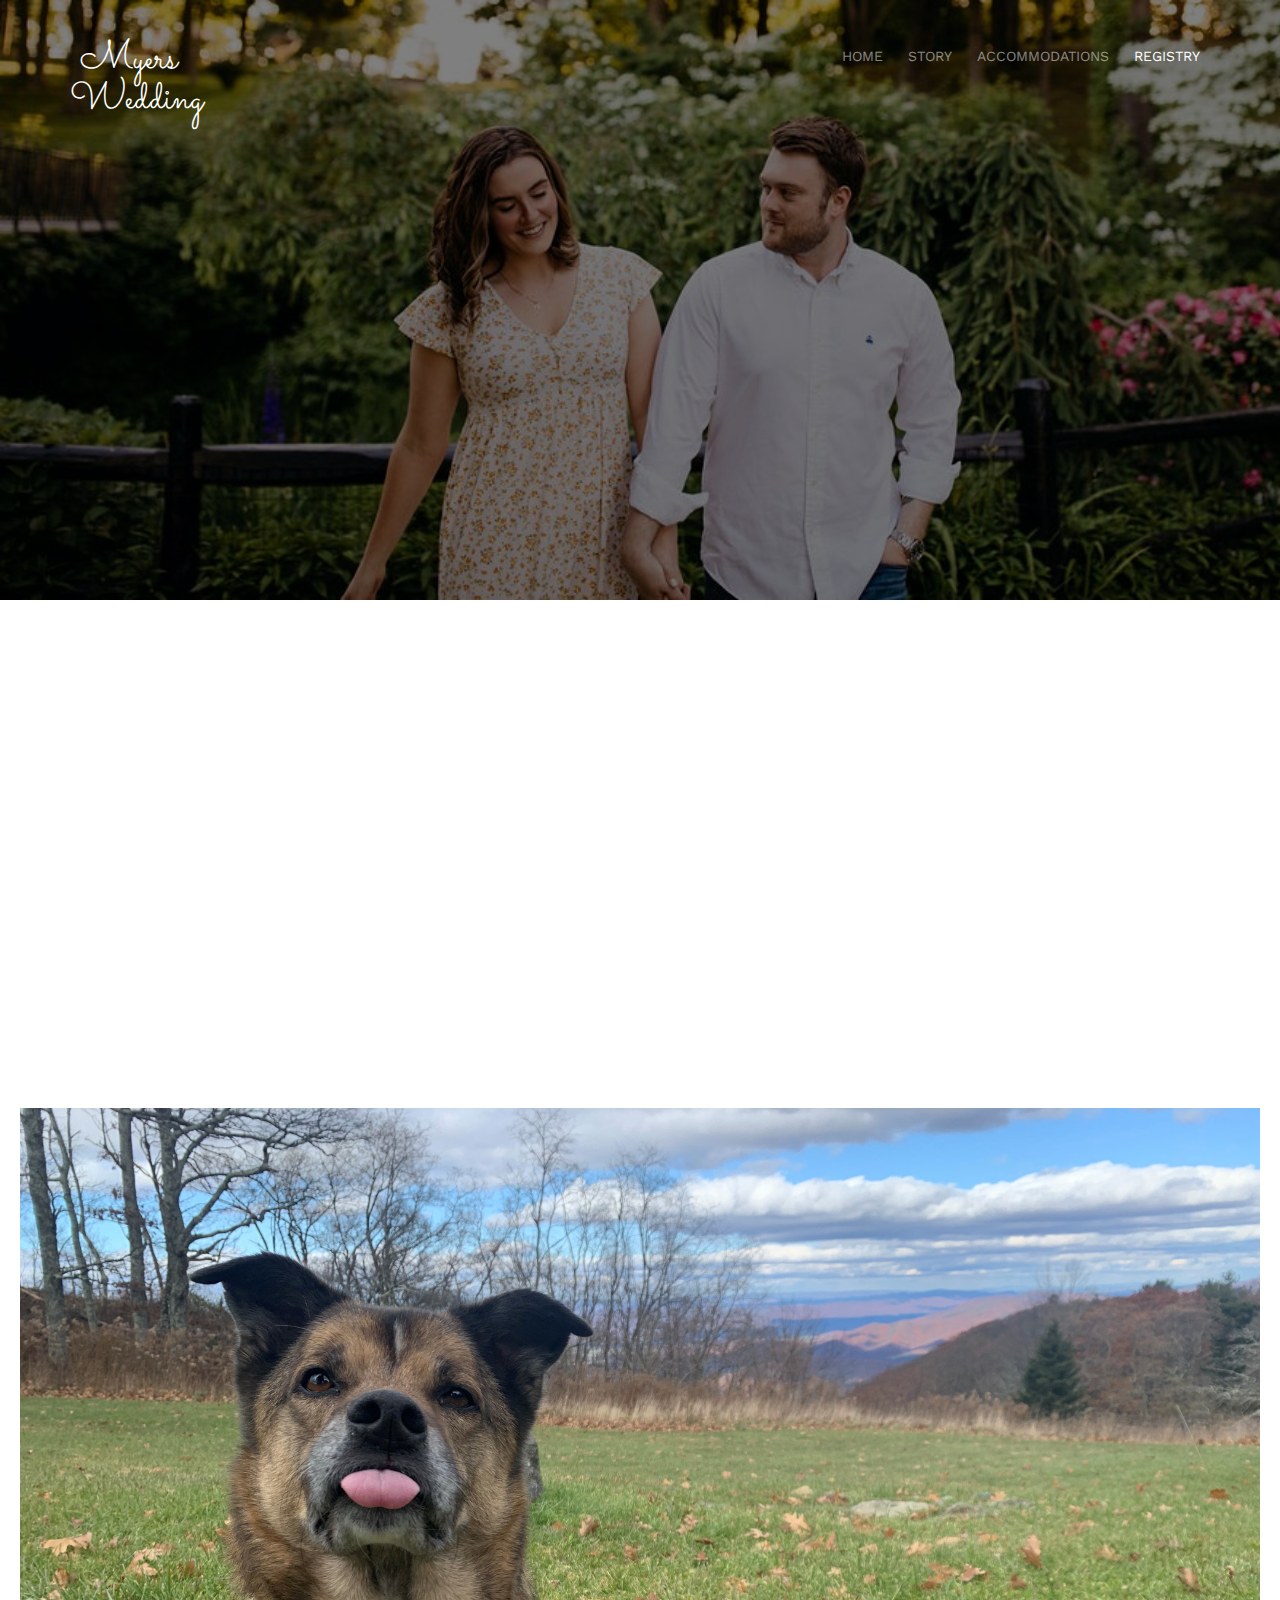
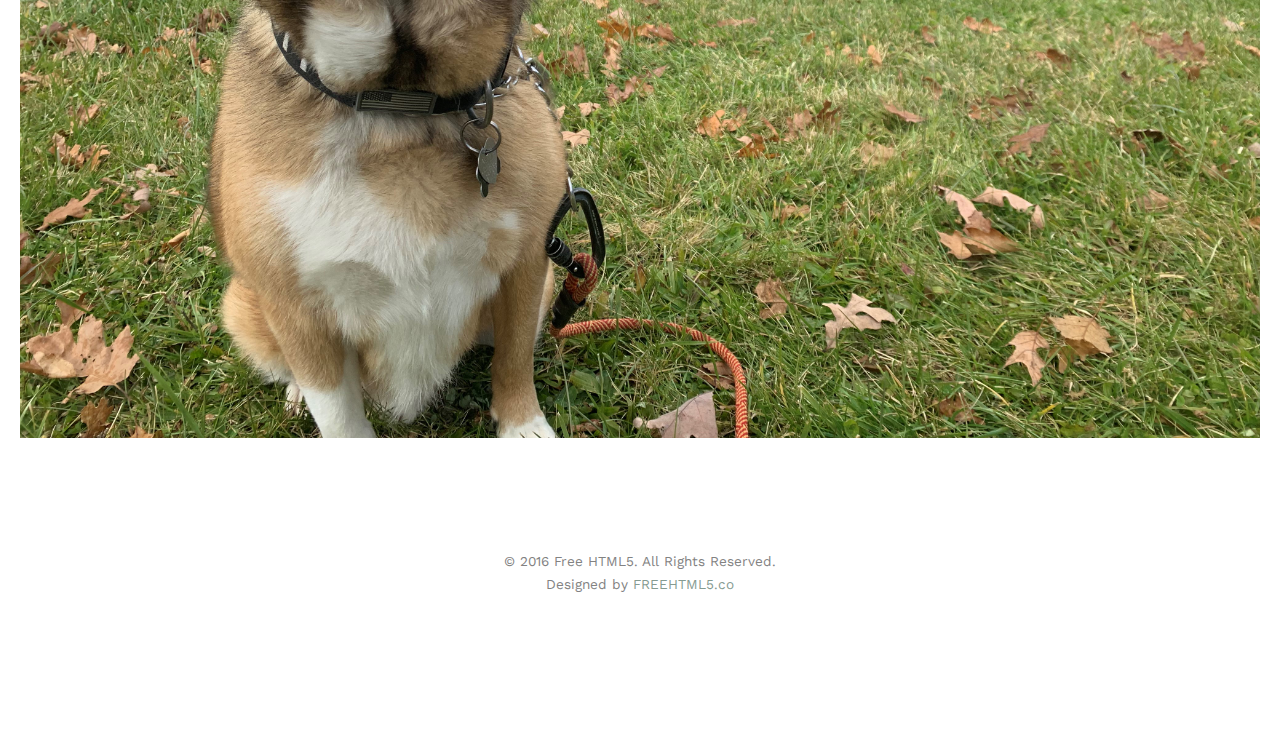
<file: registry.html>
<!DOCTYPE html>
<!--[if lt IE 7]>      <html class="no-js lt-ie9 lt-ie8 lt-ie7"> <![endif]-->
<!--[if IE 7]>         <html class="no-js lt-ie9 lt-ie8"> <![endif]-->
<!--[if IE 8]>         <html class="no-js lt-ie9"> <![endif]-->
<!--[if gt IE 8]><!-->
<html class="no-js">
<!--<![endif]-->

<head>
	<meta charset="utf-8">
	<meta http-equiv="X-UA-Compatible" content="IE=edge">
	<link rel="icon" href="favicon.svg" />

	<title>Myers Wedding</title>
	<meta name="viewport" content="width=device-width, initial-scale=1">
	<meta name="description" content="Free HTML5 Template by FREEHTML5.CO" />
	<meta name="keywords" content="free html5, free template, free bootstrap, html5, css3, mobile first, responsive" />
	<meta name="author" content="FREEHTML5.CO" />

	<!-- 
	//////////////////////////////////////////////////////

	FREE HTML5 TEMPLATE 
	DESIGNED & DEVELOPED by FREEHTML5.CO
		
	Website: 		http://freehtml5.co/
	Email: 			info@freehtml5.co
	Twitter: 		http://twitter.com/fh5co
	Facebook: 		https://www.facebook.com/fh5co

	//////////////////////////////////////////////////////
	 -->

	<!-- Facebook and Twitter integration -->
	<meta property="og:title" content="" />
	<meta property="og:image" content="" />
	<meta property="og:url" content="" />
	<meta property="og:site_name" content="" />
	<meta property="og:description" content="" />
	<meta name="twitter:title" content="" />
	<meta name="twitter:image" content="" />
	<meta name="twitter:url" content="" />
	<meta name="twitter:card" content="" />

	<link href='https://fonts.googleapis.com/css?family=Work+Sans:400,300,600,400italic,700' rel='stylesheet'
		type='text/css'>
	<link href="https://fonts.googleapis.com/css?family=Sacramento" rel="stylesheet">

	<!-- Animate.css -->
	<link rel="stylesheet" href="css/animate.css">
	<!-- Icomoon Icon Fonts-->
	<link rel="stylesheet" href="css/icomoon.css">
	<!-- Bootstrap  -->
	<link rel="stylesheet" href="css/bootstrap.css">

	<!-- Magnific Popup -->
	<link rel="stylesheet" href="css/magnific-popup.css">

	<!-- Owl Carousel  -->
	<link rel="stylesheet" href="css/owl.carousel.min.css">
	<link rel="stylesheet" href="css/owl.theme.default.min.css">

	<!-- Theme style  -->
	<link rel="stylesheet" href="css/style.css">

	<!-- Modernizr JS -->
	<script src="js/modernizr-2.6.2.min.js"></script>
	<!-- FOR IE9 below -->
	<!--[if lt IE 9]>
	<script src="js/respond.min.js"></script>
	<![endif]-->

</head>

<body>

	<div class="fh5co-loader"></div>

	<div id="page">
		<nav class="fh5co-nav" role="navigation">
			<div class="container">
				<div class="row">
					<div class="col-xs-2">
						<div id="fh5co-logo"><a href="index.html">Myers Wedding</a></div>
					</div>
					<div class="col-xs-10 text-right menu-1">
						<ul>
							<li><a href="index.html">Home</a></li>
							<li><a href="story.html">Story</a></li>
							<li>
								<a href="accommodations.html">Accommodations</a>
							</li>
							<li class="active">
								<a href="registry.html">Registry</a>
							</li>
						</ul>
					</div>
				</div>

			</div>
		</nav>

		<header id="fh5co-header" class="fh5co-cover fh5co-cover-sm" role="banner"
			style="background-image:url(images/registry_cover.jpg);">
			<div class="overlay"></div>
			<div class="fh5co-container">
				<div class="row">
					<div class="col-md-8 col-md-offset-2 text-center">
						<div class="display-t">
							<div class="display-tc animate-box" data-animate-effect="fadeIn">
								<h1>Registry</h1>
							</div>
						</div>
					</div>
				</div>
			</div>
		</header>

		<div id="fh5co-gallery">
			<div class="container">
				<div class="row">
					<div class="col-md-8 col-md-offset-2 text-center fh5co-heading animate-box">
						<h2>Coming Soon!</h2>
						<p>Sorry! This page is still a work-in-progress, but here's a picture of Otto to hold you over.
						</p>
					</div>
				</div>
			</div>
		</div>

		<div class="otto">
			<img src="images/otto.jpg" alt="otto" class="img-responsive"
				style="padding-left: 20px; padding-right: 20px;">
		</div>

		<footer id="fh5co-footer" role="contentinfo">
			<div class="container">
				<div class="row copyright">
					<div class="col-md-12 text-center">
						<p>
							<small class="block">&copy; 2016 Free HTML5. All Rights Reserved.</small>
							<small class="block">Designed by <a href="http://freehtml5.co/"
									target="_blank">FREEHTML5.co</a></small>
						</p>
					</div>
				</div>

			</div>
		</footer>
	</div>

	<div class="gototop js-top">
		<a href="#" class="js-gotop"><i class="icon-arrow-up"></i></a>
	</div>

	<!-- jQuery -->
	<script src="js/jquery.min.js"></script>
	<!-- jQuery Easing -->
	<script src="js/jquery.easing.1.3.js"></script>
	<!-- Bootstrap -->
	<script src="js/bootstrap.min.js"></script>
	<!-- Waypoints -->
	<script src="js/jquery.waypoints.min.js"></script>
	<!-- Carousel -->
	<script src="js/owl.carousel.min.js"></script>
	<!-- countTo -->
	<script src="js/jquery.countTo.js"></script>

	<!-- Stellar -->
	<script src="js/jquery.stellar.min.js"></script>
	<!-- Magnific Popup -->
	<script src="js/jquery.magnific-popup.min.js"></script>
	<script src="js/magnific-popup-options.js"></script>

	<!-- Main -->
	<script src="js/main.js"></script>

</body>

</html>
</file>
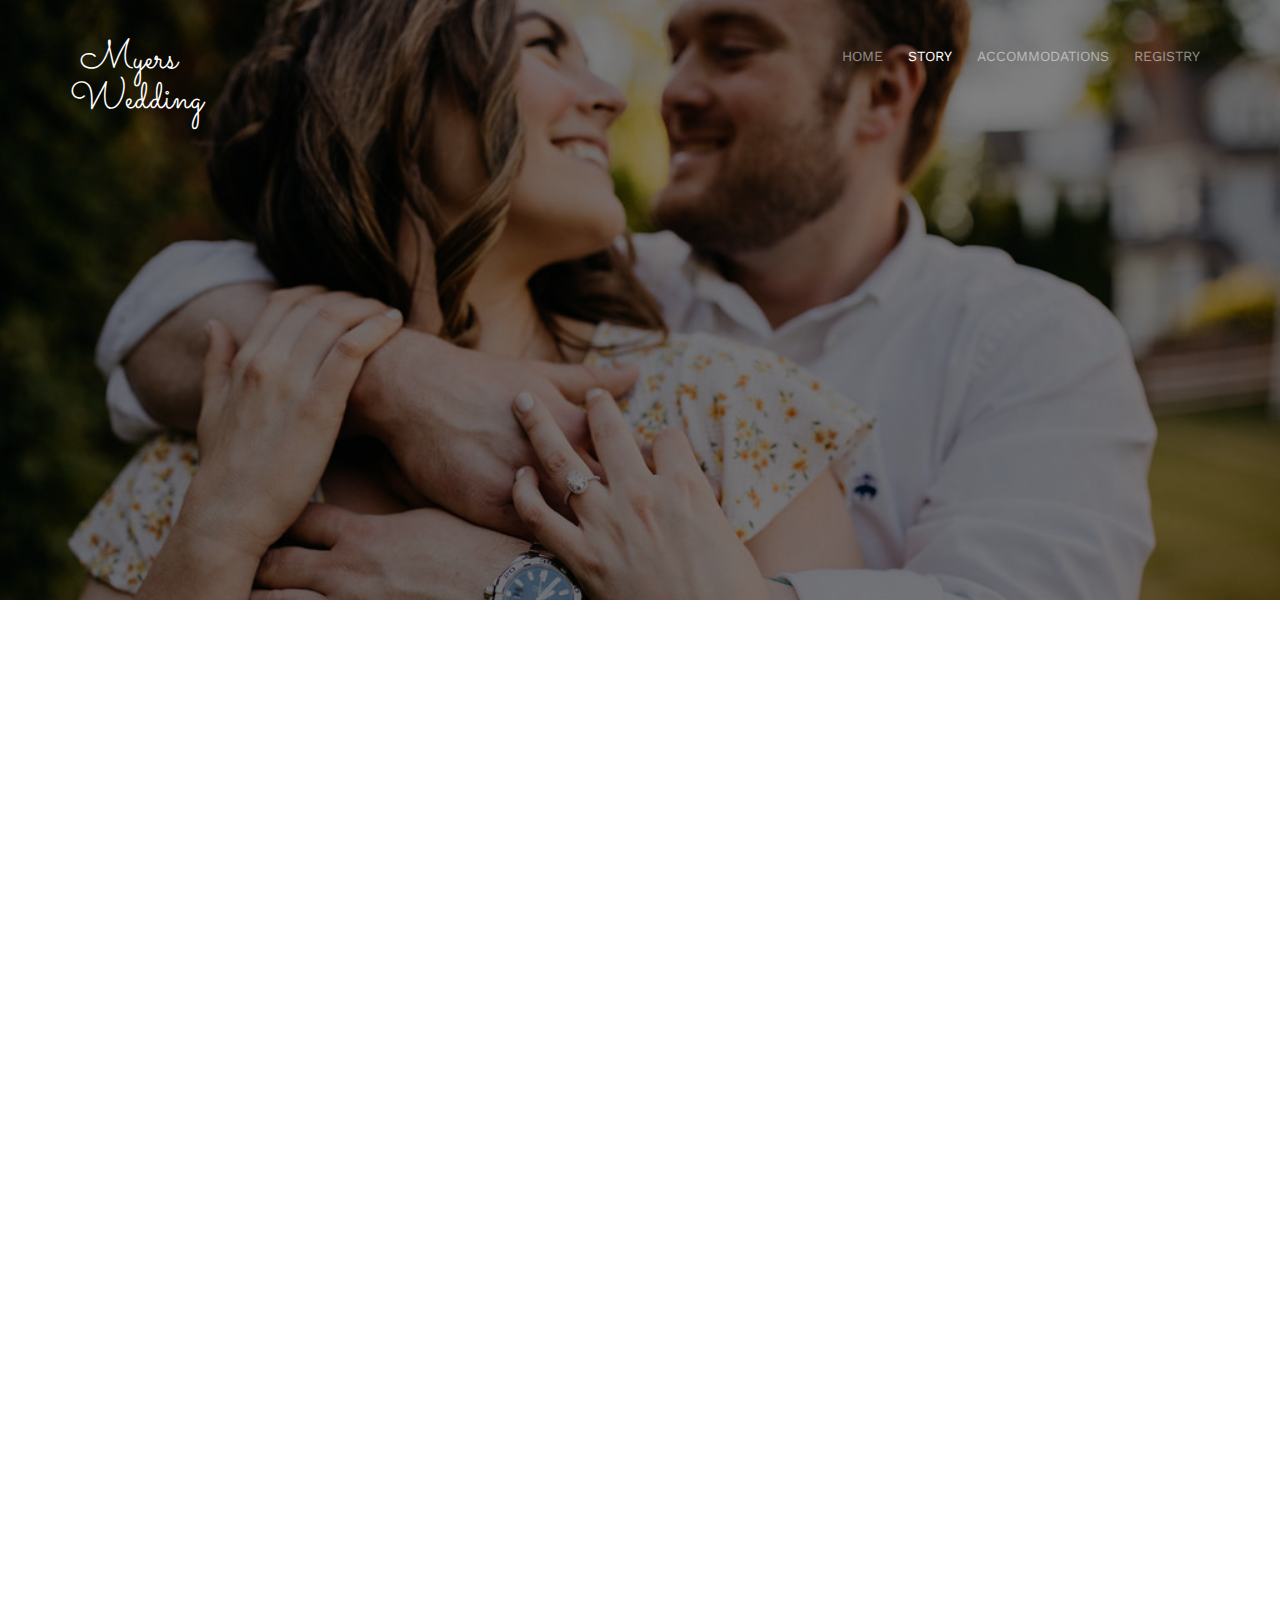
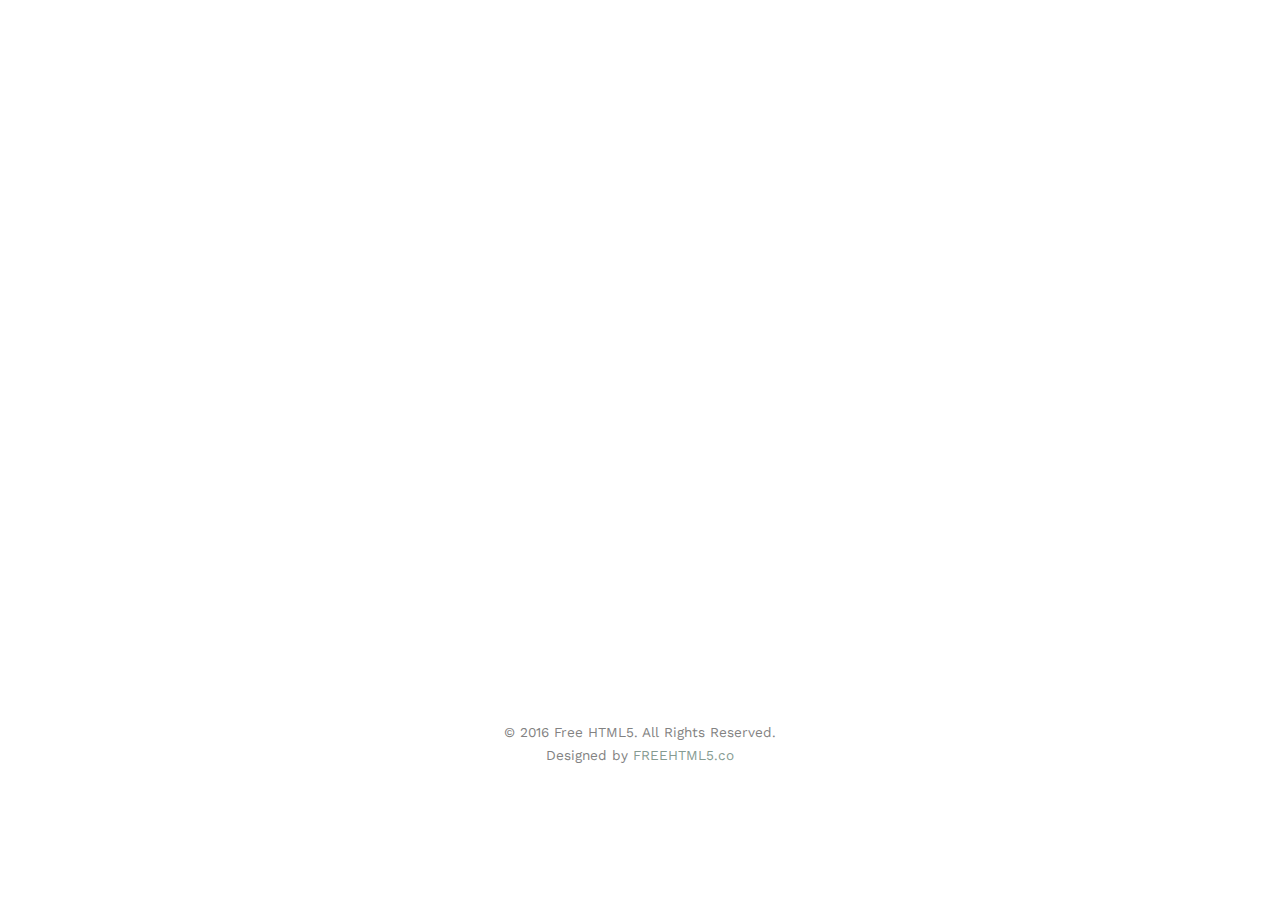
<file: story.html>
<!DOCTYPE html>
<!--[if lt IE 7]>      <html class="no-js lt-ie9 lt-ie8 lt-ie7"> <![endif]-->
<!--[if IE 7]>         <html class="no-js lt-ie9 lt-ie8"> <![endif]-->
<!--[if IE 8]>         <html class="no-js lt-ie9"> <![endif]-->
<!--[if gt IE 8]><!-->
<html class="no-js">
<!--<![endif]-->

<head>
	<meta charset="utf-8">
	<meta http-equiv="X-UA-Compatible" content="IE=edge">
	<link rel="icon" href="favicon.svg" />

	<title>Myers Wedding</title>
	<meta name="viewport" content="width=device-width, initial-scale=1">
	<meta name="description" content="Free HTML5 Template by FREEHTML5.CO" />
	<meta name="keywords" content="free html5, free template, free bootstrap, html5, css3, mobile first, responsive" />
	<meta name="author" content="FREEHTML5.CO" />

	<!-- 
	//////////////////////////////////////////////////////

	FREE HTML5 TEMPLATE 
	DESIGNED & DEVELOPED by FREEHTML5.CO
		
	Website: 		http://freehtml5.co/
	Email: 			info@freehtml5.co
	Twitter: 		http://twitter.com/fh5co
	Facebook: 		https://www.facebook.com/fh5co

	//////////////////////////////////////////////////////
	 -->

	<!-- Facebook and Twitter integration -->
	<meta property="og:title" content="" />
	<meta property="og:image" content="" />
	<meta property="og:url" content="" />
	<meta property="og:site_name" content="" />
	<meta property="og:description" content="" />
	<meta name="twitter:title" content="" />
	<meta name="twitter:image" content="" />
	<meta name="twitter:url" content="" />
	<meta name="twitter:card" content="" />

	<link href='https://fonts.googleapis.com/css?family=Work+Sans:400,300,600,400italic,700' rel='stylesheet'
		type='text/css'>
	<link href="https://fonts.googleapis.com/css?family=Sacramento" rel="stylesheet">

	<!-- Animate.css -->
	<link rel="stylesheet" href="css/animate.css">
	<!-- Icomoon Icon Fonts-->
	<link rel="stylesheet" href="css/icomoon.css">
	<!-- Bootstrap  -->
	<link rel="stylesheet" href="css/bootstrap.css">

	<!-- Magnific Popup -->
	<link rel="stylesheet" href="css/magnific-popup.css">

	<!-- Owl Carousel  -->
	<link rel="stylesheet" href="css/owl.carousel.min.css">
	<link rel="stylesheet" href="css/owl.theme.default.min.css">

	<!-- Theme style  -->
	<link rel="stylesheet" href="css/style.css">

	<!-- Modernizr JS -->
	<script src="js/modernizr-2.6.2.min.js"></script>
	<!-- FOR IE9 below -->
	<!--[if lt IE 9]>
	<script src="js/respond.min.js"></script>
	<![endif]-->

</head>

<body>

	<div class="fh5co-loader"></div>

	<div id="page">
		<nav class="fh5co-nav" role="navigation">
			<div class="container">
				<div class="row">
					<div class="col-xs-2">
						<div id="fh5co-logo"><a href="index.html">Myers Wedding</a></div>
					</div>
					<div class="col-xs-10 text-right menu-1">
						<ul>
							<li><a href="index.html">Home</a></li>
							<li class="active"><a href="story.html">Story</a></li>
							<li>
								<a href="accommodations.html">Accommodations</a>
							</li>
							<li>
								<a href="registry.html">Registry</a>
							</li>
						</ul>
					</div>
				</div>

			</div>
		</nav>

		<header id="fh5co-header" class="fh5co-cover fh5co-cover-sm" role="banner"
			style="background-image:url(images/story_cover.jpg);">
			<div class="overlay"></div>
			<div class="fh5co-container">
				<div class="row">
					<div class="col-md-8 col-md-offset-2 text-center">
						<div class="display-t">
							<div class="display-tc animate-box" data-animate-effect="fadeIn">
								<h1>Couple Story</h1>
							</div>
						</div>
					</div>
				</div>
			</div>
		</header>

		<div id="fh5co-couple-story">
			<div class="container">
				<div class="row">
					<div class="col-md-8 col-md-offset-2 text-center fh5co-heading animate-box">
						<!-- <span>We Love Each Other</span> -->
						<h2>How we got here...</h2>
						<!-- <p>Far far away, behind the word mountains, far from the countries Vokalia and Consonantia,
							there live the blind texts.</p> -->
					</div>
				</div>
				<div class="row">
					<div class="col-md-12 col-md-offset-0">
						<ul class="timeline animate-box">
							<li class="animate-box">
								<div class="timeline-badge" style="background-image:url(images/meet.jpg);"></div>
								<div class="timeline-panel">
									<div class="timeline-heading">
										<h3 class="timeline-title">How Did We Meet?</h3>
										<span class="date">June 2017</span>
									</div>
									<div class="timeline-body">
										<p>While both living in Somerville, MA, Colleen's roommate at the time, who
											was also one of Blake's friends from high school, decided to set the two up
											on a blind date. The following months included many more dates with walks
											down to Assembly Row, weekend ski trips, and various concerts (no, they were
											not all rock music).</p>
									</div>
								</div>
							</li>
							<li class="timeline-inverted animate-box">
								<div class="timeline-badge" style="background-image:url(images/big_step.jpg);"></div>
								<div class="timeline-panel">
									<div class="timeline-heading">
										<h3 class="timeline-title">Next Big Steps</h3>
										<span class="date">February 2019</span>
									</div>
									<div class="timeline-body">
										<p>After dating for about a year, Blake moved down to the Washington, D.C. area for
											a new job. The two endured the long distance for a few months until they
											decided it was time to move in together. Upon moving in together, Blake
											learned that Colleen can only cook one dish, chicken piccata. An unspoken
											agreement was made that Blake will cook everything and Colleen will be the
											clean up crew.</p>
									</div>
								</div>
							</li>
							<li class="animate-box">
								<div class="timeline-badge" style="background-image:url(images/engage.jpg);"></div>
								<div class="timeline-panel">
									<div class="timeline-heading">
										<h3 class="timeline-title">The Biggest Step</h3>
										<span class="date">December 2021</span>
									</div>
									<div class="timeline-body">
										<p>This unspoken agreement seemed to have worked out for the two of them because
											before traveling home to New England for the holidays, Blake proposed to
											Colleen at their home with Otto by their side and a fake ass
											Netflix-generated fireplace on the TV (it's the little things, folks).</p>
									</div>
								</div>
							</li>
						</ul>
					</div>
				</div>
			</div>
		</div>

		<footer id="fh5co-footer" role="contentinfo">
			<div class="container">
				<div class="row copyright">
					<div class="col-md-12 text-center">
						<p>
							<small class="block">&copy; 2016 Free HTML5. All Rights Reserved.</small>
							<small class="block">Designed by <a href="http://freehtml5.co/"
									target="_blank">FREEHTML5.co</a></small>
						</p>
					</div>
				</div>
			</div>
		</footer>
	</div>

	<div class="gototop js-top">
		<a href="#" class="js-gotop"><i class="icon-arrow-up"></i></a>
	</div>

	<!-- jQuery -->
	<script src="js/jquery.min.js"></script>
	<!-- jQuery Easing -->
	<script src="js/jquery.easing.1.3.js"></script>
	<!-- Bootstrap -->
	<script src="js/bootstrap.min.js"></script>
	<!-- Waypoints -->
	<script src="js/jquery.waypoints.min.js"></script>
	<!-- Carousel -->
	<script src="js/owl.carousel.min.js"></script>
	<!-- countTo -->
	<script src="js/jquery.countTo.js"></script>

	<!-- Stellar -->
	<script src="js/jquery.stellar.min.js"></script>
	<!-- Magnific Popup -->
	<script src="js/jquery.magnific-popup.min.js"></script>
	<script src="js/magnific-popup-options.js"></script>

	<!-- Main -->
	<script src="js/main.js"></script>

</body>

</html>
</file>
<file: css/icomoon.css>
@font-face {
  font-family: 'icomoon';
  src:  url('../fonts/icomoon/icomoon.eot?6iuir');
  src:  url('../fonts/icomoon/icomoon.eot?6iuir#iefix') format('embedded-opentype'),
    url('../fonts/icomoon/icomoon.ttf?6iuir') format('truetype'),
    url('../fonts/icomoon/icomoon.woff?6iuir') format('woff'),
    url('../fonts/icomoon/icomoon.svg?6iuir#icomoon') format('svg');
  font-weight: normal;
  font-style: normal;
}

[class^="icon-"], [class*=" icon-"] {
  /* use !important to prevent issues with browser extensions that change fonts */
  font-family: 'icomoon' !important;
  speak: none;
  font-style: normal;
  font-weight: normal;
  font-variant: normal;
  text-transform: none;
  line-height: 1;

  /* Better Font Rendering =========== */
  -webkit-font-smoothing: antialiased;
  -moz-osx-font-smoothing: grayscale;
}

.icon-eye:before {
  content: "\e000";
}
.icon-paper-clip:before {
  content: "\e001";
}
.icon-mail:before {
  content: "\e002";
}
.icon-toggle:before {
  content: "\e003";
}
.icon-layout:before {
  content: "\e004";
}
.icon-link:before {
  content: "\e005";
}
.icon-bell:before {
  content: "\e006";
}
.icon-lock:before {
  content: "\e007";
}
.icon-unlock:before {
  content: "\e008";
}
.icon-ribbon:before {
  content: "\e009";
}
.icon-image:before {
  content: "\e010";
}
.icon-signal:before {
  content: "\e011";
}
.icon-target:before {
  content: "\e012";
}
.icon-clipboard:before {
  content: "\e013";
}
.icon-clock:before {
  content: "\e014";
}
.icon-watch:before {
  content: "\e015";
}
.icon-air-play:before {
  content: "\e016";
}
.icon-camera:before {
  content: "\e017";
}
.icon-video:before {
  content: "\e018";
}
.icon-disc:before {
  content: "\e019";
}
.icon-printer:before {
  content: "\e020";
}
.icon-monitor:before {
  content: "\e021";
}
.icon-server:before {
  content: "\e022";
}
.icon-cog:before {
  content: "\e023";
}
.icon-heart:before {
  content: "\e024";
}
.icon-paragraph:before {
  content: "\e025";
}
.icon-align-justify:before {
  content: "\e026";
}
.icon-align-left:before {
  content: "\e027";
}
.icon-align-center:before {
  content: "\e028";
}
.icon-align-right:before {
  content: "\e029";
}
.icon-book:before {
  content: "\e030";
}
.icon-layers:before {
  content: "\e031";
}
.icon-stack:before {
  content: "\e032";
}
.icon-stack-2:before {
  content: "\e033";
}
.icon-paper:before {
  content: "\e034";
}
.icon-paper-stack:before {
  content: "\e035";
}
.icon-search:before {
  content: "\e036";
}
.icon-zoom-in:before {
  content: "\e037";
}
.icon-zoom-out:before {
  content: "\e038";
}
.icon-reply:before {
  content: "\e039";
}
.icon-circle-plus:before {
  content: "\e040";
}
.icon-circle-minus:before {
  content: "\e041";
}
.icon-circle-check:before {
  content: "\e042";
}
.icon-circle-cross:before {
  content: "\e043";
}
.icon-square-plus:before {
  content: "\e044";
}
.icon-square-minus:before {
  content: "\e045";
}
.icon-square-check:before {
  content: "\e046";
}
.icon-square-cross:before {
  content: "\e047";
}
.icon-microphone:before {
  content: "\e048";
}
.icon-record:before {
  content: "\e049";
}
.icon-skip-back:before {
  content: "\e050";
}
.icon-rewind:before {
  content: "\e051";
}
.icon-play:before {
  content: "\e052";
}
.icon-pause:before {
  content: "\e053";
}
.icon-stop:before {
  content: "\e054";
}
.icon-fast-forward:before {
  content: "\e055";
}
.icon-skip-forward:before {
  content: "\e056";
}
.icon-shuffle:before {
  content: "\e057";
}
.icon-repeat:before {
  content: "\e058";
}
.icon-folder:before {
  content: "\e059";
}
.icon-umbrella:before {
  content: "\e060";
}
.icon-moon:before {
  content: "\e061";
}
.icon-thermometer:before {
  content: "\e062";
}
.icon-drop:before {
  content: "\e063";
}
.icon-sun:before {
  content: "\e064";
}
.icon-cloud:before {
  content: "\e065";
}
.icon-cloud-upload:before {
  content: "\e066";
}
.icon-cloud-download:before {
  content: "\e067";
}
.icon-upload:before {
  content: "\e068";
}
.icon-download:before {
  content: "\e069";
}
.icon-location:before {
  content: "\e070";
}
.icon-location-2:before {
  content: "\e071";
}
.icon-map:before {
  content: "\e072";
}
.icon-battery:before {
  content: "\e073";
}
.icon-head:before {
  content: "\e074";
}
.icon-briefcase:before {
  content: "\e075";
}
.icon-speech-bubble:before {
  content: "\e076";
}
.icon-anchor:before {
  content: "\e077";
}
.icon-globe:before {
  content: "\e078";
}
.icon-box:before {
  content: "\e079";
}
.icon-reload:before {
  content: "\e080";
}
.icon-share:before {
  content: "\e081";
}
.icon-marquee:before {
  content: "\e082";
}
.icon-marquee-plus:before {
  content: "\e083";
}
.icon-marquee-minus:before {
  content: "\e084";
}
.icon-tag:before {
  content: "\e085";
}
.icon-power:before {
  content: "\e086";
}
.icon-command:before {
  content: "\e087";
}
.icon-alt:before {
  content: "\e088";
}
.icon-esc:before {
  content: "\e089";
}
.icon-bar-graph:before {
  content: "\e090";
}
.icon-bar-graph-2:before {
  content: "\e091";
}
.icon-pie-graph:before {
  content: "\e092";
}
.icon-star:before {
  content: "\e093";
}
.icon-arrow-left:before {
  content: "\e094";
}
.icon-arrow-right:before {
  content: "\e095";
}
.icon-arrow-up:before {
  content: "\e096";
}
.icon-arrow-down:before {
  content: "\e097";
}
.icon-volume:before {
  content: "\e098";
}
.icon-mute:before {
  content: "\e099";
}
.icon-content-right:before {
  content: "\e100";
}
.icon-content-left:before {
  content: "\e101";
}
.icon-grid:before {
  content: "\e102";
}
.icon-grid-2:before {
  content: "\e103";
}
.icon-columns:before {
  content: "\e104";
}
.icon-loader:before {
  content: "\e105";
}
.icon-bag:before {
  content: "\e106";
}
.icon-ban:before {
  content: "\e107";
}
.icon-flag:before {
  content: "\e108";
}
.icon-trash:before {
  content: "\e109";
}
.icon-expand:before {
  content: "\e110";
}
.icon-contract:before {
  content: "\e111";
}
.icon-maximize:before {
  content: "\e112";
}
.icon-minimize:before {
  content: "\e113";
}
.icon-plus:before {
  content: "\e114";
}
.icon-minus:before {
  content: "\e115";
}
.icon-check:before {
  content: "\e116";
}
.icon-cross:before {
  content: "\e117";
}
.icon-move:before {
  content: "\e118";
}
.icon-delete:before {
  content: "\e119";
}
.icon-menu:before {
  content: "\e120";
}
.icon-archive:before {
  content: "\e121";
}
.icon-inbox:before {
  content: "\e122";
}
.icon-outbox:before {
  content: "\e123";
}
.icon-file:before {
  content: "\e124";
}
.icon-file-add:before {
  content: "\e125";
}
.icon-file-subtract:before {
  content: "\e126";
}
.icon-help:before {
  content: "\e127";
}
.icon-open:before {
  content: "\e128";
}
.icon-ellipsis:before {
  content: "\e129";
}
.icon-add-to-list:before {
  content: "\e900";
}
.icon-classic-computer:before {
  content: "\e901";
}
.icon-controller-fast-backward:before {
  content: "\e902";
}
.icon-creative-commons-attribution:before {
  content: "\e903";
}
.icon-creative-commons-noderivs:before {
  content: "\e904";
}
.icon-creative-commons-noncommercial-eu:before {
  content: "\e905";
}
.icon-creative-commons-noncommercial-us:before {
  content: "\e906";
}
.icon-creative-commons-public-domain:before {
  content: "\e907";
}
.icon-creative-commons-remix:before {
  content: "\e908";
}
.icon-creative-commons-share:before {
  content: "\e909";
}
.icon-creative-commons-sharealike:before {
  content: "\e90a";
}
.icon-creative-commons:before {
  content: "\e90b";
}
.icon-document-landscape:before {
  content: "\e90c";
}
.icon-remove-user:before {
  content: "\e90d";
}
.icon-warning:before {
  content: "\e90e";
}
.icon-arrow-bold-down:before {
  content: "\e90f";
}
.icon-arrow-bold-left:before {
  content: "\e910";
}
.icon-arrow-bold-right:before {
  content: "\e911";
}
.icon-arrow-bold-up:before {
  content: "\e912";
}
.icon-arrow-down2:before {
  content: "\e913";
}
.icon-arrow-left2:before {
  content: "\e914";
}
.icon-arrow-long-down:before {
  content: "\e915";
}
.icon-arrow-long-left:before {
  content: "\e916";
}
.icon-arrow-long-right:before {
  content: "\e917";
}
.icon-arrow-long-up:before {
  content: "\e918";
}
.icon-arrow-right2:before {
  content: "\e919";
}
.icon-arrow-up2:before {
  content: "\e91a";
}
.icon-arrow-with-circle-down:before {
  content: "\e91b";
}
.icon-arrow-with-circle-left:before {
  content: "\e91c";
}
.icon-arrow-with-circle-right:before {
  content: "\e91d";
}
.icon-arrow-with-circle-up:before {
  content: "\e91e";
}
.icon-bookmark:before {
  content: "\e91f";
}
.icon-bookmarks:before {
  content: "\e920";
}
.icon-chevron-down:before {
  content: "\e921";
}
.icon-chevron-left:before {
  content: "\e922";
}
.icon-chevron-right:before {
  content: "\e923";
}
.icon-chevron-small-down:before {
  content: "\e924";
}
.icon-chevron-small-left:before {
  content: "\e925";
}
.icon-chevron-small-right:before {
  content: "\e926";
}
.icon-chevron-small-up:before {
  content: "\e927";
}
.icon-chevron-thin-down:before {
  content: "\e928";
}
.icon-chevron-thin-left:before {
  content: "\e929";
}
.icon-chevron-thin-right:before {
  content: "\e92a";
}
.icon-chevron-thin-up:before {
  content: "\e92b";
}
.icon-chevron-up:before {
  content: "\e92c";
}
.icon-chevron-with-circle-down:before {
  content: "\e92d";
}
.icon-chevron-with-circle-left:before {
  content: "\e92e";
}
.icon-chevron-with-circle-right:before {
  content: "\e92f";
}
.icon-chevron-with-circle-up:before {
  content: "\e930";
}
.icon-cloud2:before {
  content: "\e931";
}
.icon-controller-fast-forward:before {
  content: "\e932";
}
.icon-controller-jump-to-start:before {
  content: "\e933";
}
.icon-controller-next:before {
  content: "\e934";
}
.icon-controller-paus:before {
  content: "\e935";
}
.icon-controller-play:before {
  content: "\e936";
}
.icon-controller-record:before {
  content: "\e937";
}
.icon-controller-stop:before {
  content: "\e938";
}
.icon-controller-volume:before {
  content: "\e939";
}
.icon-dot-single:before {
  content: "\e93a";
}
.icon-dots-three-horizontal:before {
  content: "\e93b";
}
.icon-dots-three-vertical:before {
  content: "\e93c";
}
.icon-dots-two-horizontal:before {
  content: "\e93d";
}
.icon-dots-two-vertical:before {
  content: "\e93e";
}
.icon-download2:before {
  content: "\e93f";
}
.icon-emoji-flirt:before {
  content: "\e940";
}
.icon-flow-branch:before {
  content: "\e941";
}
.icon-flow-cascade:before {
  content: "\e942";
}
.icon-flow-line:before {
  content: "\e943";
}
.icon-flow-parallel:before {
  content: "\e944";
}
.icon-flow-tree:before {
  content: "\e945";
}
.icon-install:before {
  content: "\e946";
}
.icon-layers2:before {
  content: "\e947";
}
.icon-open-book:before {
  content: "\e948";
}
.icon-resize-100:before {
  content: "\e949";
}
.icon-resize-full-screen:before {
  content: "\e94a";
}
.icon-save:before {
  content: "\e94b";
}
.icon-select-arrows:before {
  content: "\e94c";
}
.icon-sound-mute:before {
  content: "\e94d";
}
.icon-sound:before {
  content: "\e94e";
}
.icon-trash2:before {
  content: "\e94f";
}
.icon-triangle-down:before {
  content: "\e950";
}
.icon-triangle-left:before {
  content: "\e951";
}
.icon-triangle-right:before {
  content: "\e952";
}
.icon-triangle-up:before {
  content: "\e953";
}
.icon-uninstall:before {
  content: "\e954";
}
.icon-upload-to-cloud:before {
  content: "\e955";
}
.icon-upload2:before {
  content: "\e956";
}
.icon-add-user:before {
  content: "\e957";
}
.icon-address:before {
  content: "\e958";
}
.icon-adjust:before {
  content: "\e959";
}
.icon-air:before {
  content: "\e95a";
}
.icon-aircraft-landing:before {
  content: "\e95b";
}
.icon-aircraft-take-off:before {
  content: "\e95c";
}
.icon-aircraft:before {
  content: "\e95d";
}
.icon-align-bottom:before {
  content: "\e95e";
}
.icon-align-horizontal-middle:before {
  content: "\e95f";
}
.icon-align-left2:before {
  content: "\e960";
}
.icon-align-right2:before {
  content: "\e961";
}
.icon-align-top:before {
  content: "\e962";
}
.icon-align-vertical-middle:before {
  content: "\e963";
}
.icon-archive2:before {
  content: "\e964";
}
.icon-area-graph:before {
  content: "\e965";
}
.icon-attachment:before {
  content: "\e966";
}
.icon-awareness-ribbon:before {
  content: "\e967";
}
.icon-back-in-time:before {
  content: "\e968";
}
.icon-back:before {
  content: "\e969";
}
.icon-bar-graph2:before {
  content: "\e96a";
}
.icon-battery2:before {
  content: "\e96b";
}
.icon-beamed-note:before {
  content: "\e96c";
}
.icon-bell2:before {
  content: "\e96d";
}
.icon-blackboard:before {
  content: "\e96e";
}
.icon-block:before {
  content: "\e96f";
}
.icon-book2:before {
  content: "\e970";
}
.icon-bowl:before {
  content: "\e971";
}
.icon-box2:before {
  content: "\e972";
}
.icon-briefcase2:before {
  content: "\e973";
}
.icon-browser:before {
  content: "\e974";
}
.icon-brush:before {
  content: "\e975";
}
.icon-bucket:before {
  content: "\e976";
}
.icon-cake:before {
  content: "\e977";
}
.icon-calculator:before {
  content: "\e978";
}
.icon-calendar:before {
  content: "\e979";
}
.icon-camera2:before {
  content: "\e97a";
}
.icon-ccw:before {
  content: "\e97b";
}
.icon-chat:before {
  content: "\e97c";
}
.icon-check2:before {
  content: "\e97d";
}
.icon-circle-with-cross:before {
  content: "\e97e";
}
.icon-circle-with-minus:before {
  content: "\e97f";
}
.icon-circle-with-plus:before {
  content: "\e980";
}
.icon-circle:before {
  content: "\e981";
}
.icon-circular-graph:before {
  content: "\e982";
}
.icon-clapperboard:before {
  content: "\e983";
}
.icon-clipboard2:before {
  content: "\e984";
}
.icon-clock2:before {
  content: "\e985";
}
.icon-code:before {
  content: "\e986";
}
.icon-cog2:before {
  content: "\e987";
}
.icon-colours:before {
  content: "\e988";
}
.icon-compass:before {
  content: "\e989";
}
.icon-copy:before {
  content: "\e98a";
}
.icon-credit-card:before {
  content: "\e98b";
}
.icon-credit:before {
  content: "\e98c";
}
.icon-cross2:before {
  content: "\e98d";
}
.icon-cup:before {
  content: "\e98e";
}
.icon-cw:before {
  content: "\e98f";
}
.icon-cycle:before {
  content: "\e990";
}
.icon-database:before {
  content: "\e991";
}
.icon-dial-pad:before {
  content: "\e992";
}
.icon-direction:before {
  content: "\e993";
}
.icon-document:before {
  content: "\e994";
}
.icon-documents:before {
  content: "\e995";
}
.icon-drink:before {
  content: "\e996";
}
.icon-drive:before {
  content: "\e997";
}
.icon-drop2:before {
  content: "\e998";
}
.icon-edit:before {
  content: "\e999";
}
.icon-email:before {
  content: "\e99a";
}
.icon-emoji-happy:before {
  content: "\e99b";
}
.icon-emoji-neutral:before {
  content: "\e99c";
}
.icon-emoji-sad:before {
  content: "\e99d";
}
.icon-erase:before {
  content: "\e99e";
}
.icon-eraser:before {
  content: "\e99f";
}
.icon-export:before {
  content: "\e9a0";
}
.icon-eye2:before {
  content: "\e9a1";
}
.icon-feather:before {
  content: "\e9a2";
}
.icon-flag2:before {
  content: "\e9a3";
}
.icon-flash:before {
  content: "\e9a4";
}
.icon-flashlight:before {
  content: "\e9a5";
}
.icon-flat-brush:before {
  content: "\e9a6";
}
.icon-folder-images:before {
  content: "\e9a7";
}
.icon-folder-music:before {
  content: "\e9a8";
}
.icon-folder-video:before {
  content: "\e9a9";
}
.icon-folder2:before {
  content: "\e9aa";
}
.icon-forward:before {
  content: "\e9ab";
}
.icon-funnel:before {
  content: "\e9ac";
}
.icon-game-controller:before {
  content: "\e9ad";
}
.icon-gauge:before {
  content: "\e9ae";
}
.icon-globe2:before {
  content: "\e9af";
}
.icon-graduation-cap:before {
  content: "\e9b0";
}
.icon-grid2:before {
  content: "\e9b1";
}
.icon-hair-cross:before {
  content: "\e9b2";
}
.icon-hand:before {
  content: "\e9b3";
}
.icon-heart-outlined:before {
  content: "\e9b4";
}
.icon-heart2:before {
  content: "\e9b5";
}
.icon-help-with-circle:before {
  content: "\e9b6";
}
.icon-help2:before {
  content: "\e9b7";
}
.icon-home:before {
  content: "\e9b8";
}
.icon-hour-glass:before {
  content: "\e9b9";
}
.icon-image-inverted:before {
  content: "\e9ba";
}
.icon-image2:before {
  content: "\e9bb";
}
.icon-images:before {
  content: "\e9bc";
}
.icon-inbox2:before {
  content: "\e9bd";
}
.icon-infinity:before {
  content: "\e9be";
}
.icon-info-with-circle:before {
  content: "\e9bf";
}
.icon-info:before {
  content: "\e9c0";
}
.icon-key:before {
  content: "\e9c1";
}
.icon-keyboard:before {
  content: "\e9c2";
}
.icon-lab-flask:before {
  content: "\e9c3";
}
.icon-landline:before {
  content: "\e9c4";
}
.icon-language:before {
  content: "\e9c5";
}
.icon-laptop:before {
  content: "\e9c6";
}
.icon-leaf:before {
  content: "\e9c7";
}
.icon-level-down:before {
  content: "\e9c8";
}
.icon-level-up:before {
  content: "\e9c9";
}
.icon-lifebuoy:before {
  content: "\e9ca";
}
.icon-light-bulb:before {
  content: "\e9cb";
}
.icon-light-down:before {
  content: "\e9cc";
}
.icon-light-up:before {
  content: "\e9cd";
}
.icon-line-graph:before {
  content: "\e9ce";
}
.icon-link2:before {
  content: "\e9cf";
}
.icon-list:before {
  content: "\e9d0";
}
.icon-location-pin:before {
  content: "\e9d1";
}
.icon-location2:before {
  content: "\e9d2";
}
.icon-lock-open:before {
  content: "\e9d3";
}
.icon-lock2:before {
  content: "\e9d4";
}
.icon-log-out:before {
  content: "\e9d5";
}
.icon-login:before {
  content: "\e9d6";
}
.icon-loop:before {
  content: "\e9d7";
}
.icon-magnet:before {
  content: "\e9d8";
}
.icon-magnifying-glass:before {
  content: "\e9d9";
}
.icon-mail2:before {
  content: "\e9da";
}
.icon-man:before {
  content: "\e9db";
}
.icon-map2:before {
  content: "\e9dc";
}
.icon-mask:before {
  content: "\e9dd";
}
.icon-medal:before {
  content: "\e9de";
}
.icon-megaphone:before {
  content: "\e9df";
}
.icon-menu2:before {
  content: "\e9e0";
}
.icon-message:before {
  content: "\e9e1";
}
.icon-mic:before {
  content: "\e9e2";
}
.icon-minus2:before {
  content: "\e9e3";
}
.icon-mobile:before {
  content: "\e9e4";
}
.icon-modern-mic:before {
  content: "\e9e5";
}
.icon-moon2:before {
  content: "\e9e6";
}
.icon-mouse:before {
  content: "\e9e7";
}
.icon-music:before {
  content: "\e9e8";
}
.icon-network:before {
  content: "\e9e9";
}
.icon-new-message:before {
  content: "\e9ea";
}
.icon-new:before {
  content: "\e9eb";
}
.icon-news:before {
  content: "\e9ec";
}
.icon-note:before {
  content: "\e9ed";
}
.icon-notification:before {
  content: "\e9ee";
}
.icon-old-mobile:before {
  content: "\e9ef";
}
.icon-old-phone:before {
  content: "\e9f0";
}
.icon-palette:before {
  content: "\e9f1";
}
.icon-paper-plane:before {
  content: "\e9f2";
}
.icon-pencil:before {
  content: "\e9f3";
}
.icon-phone:before {
  content: "\e9f4";
}
.icon-pie-chart:before {
  content: "\e9f5";
}
.icon-pin:before {
  content: "\e9f6";
}
.icon-plus2:before {
  content: "\e9f7";
}
.icon-popup:before {
  content: "\e9f8";
}
.icon-power-plug:before {
  content: "\e9f9";
}
.icon-price-ribbon:before {
  content: "\e9fa";
}
.icon-price-tag:before {
  content: "\e9fb";
}
.icon-print:before {
  content: "\e9fc";
}
.icon-progress-empty:before {
  content: "\e9fd";
}
.icon-progress-full:before {
  content: "\e9fe";
}
.icon-progress-one:before {
  content: "\e9ff";
}
.icon-progress-two:before {
  content: "\ea00";
}
.icon-publish:before {
  content: "\ea01";
}
.icon-quote:before {
  content: "\ea02";
}
.icon-radio:before {
  content: "\ea03";
}
.icon-reply-all:before {
  content: "\ea04";
}
.icon-reply2:before {
  content: "\ea05";
}
.icon-retweet:before {
  content: "\ea06";
}
.icon-rocket:before {
  content: "\ea07";
}
.icon-round-brush:before {
  content: "\ea08";
}
.icon-rss:before {
  content: "\ea09";
}
.icon-ruler:before {
  content: "\ea0a";
}
.icon-scissors:before {
  content: "\ea0b";
}
.icon-share-alternitive:before {
  content: "\ea0c";
}
.icon-share2:before {
  content: "\ea0d";
}
.icon-shareable:before {
  content: "\ea0e";
}
.icon-shield:before {
  content: "\ea0f";
}
.icon-shop:before {
  content: "\ea10";
}
.icon-shopping-bag:before {
  content: "\ea11";
}
.icon-shopping-basket:before {
  content: "\ea12";
}
.icon-shopping-cart:before {
  content: "\ea13";
}
.icon-shuffle2:before {
  content: "\ea14";
}
.icon-signal2:before {
  content: "\ea15";
}
.icon-sound-mix:before {
  content: "\ea16";
}
.icon-sports-club:before {
  content: "\ea17";
}
.icon-spreadsheet:before {
  content: "\ea18";
}
.icon-squared-cross:before {
  content: "\ea19";
}
.icon-squared-minus:before {
  content: "\ea1a";
}
.icon-squared-plus:before {
  content: "\ea1b";
}
.icon-star-outlined:before {
  content: "\ea1c";
}
.icon-star2:before {
  content: "\ea1d";
}
.icon-stopwatch:before {
  content: "\ea1e";
}
.icon-suitcase:before {
  content: "\ea1f";
}
.icon-swap:before {
  content: "\ea20";
}
.icon-sweden:before {
  content: "\ea21";
}
.icon-switch:before {
  content: "\ea22";
}
.icon-tablet:before {
  content: "\ea23";
}
.icon-tag2:before {
  content: "\ea24";
}
.icon-text-document-inverted:before {
  content: "\ea25";
}
.icon-text-document:before {
  content: "\ea26";
}
.icon-text:before {
  content: "\ea27";
}
.icon-thermometer2:before {
  content: "\ea28";
}
.icon-thumbs-down:before {
  content: "\ea29";
}
.icon-thumbs-up:before {
  content: "\ea2a";
}
.icon-thunder-cloud:before {
  content: "\ea2b";
}
.icon-ticket:before {
  content: "\ea2c";
}
.icon-time-slot:before {
  content: "\ea2d";
}
.icon-tools:before {
  content: "\ea2e";
}
.icon-traffic-cone:before {
  content: "\ea2f";
}
.icon-tree:before {
  content: "\ea30";
}
.icon-trophy:before {
  content: "\ea31";
}
.icon-tv:before {
  content: "\ea32";
}
.icon-typing:before {
  content: "\ea33";
}
.icon-unread:before {
  content: "\ea34";
}
.icon-untag:before {
  content: "\ea35";
}
.icon-user:before {
  content: "\ea36";
}
.icon-users:before {
  content: "\ea37";
}
.icon-v-card:before {
  content: "\ea38";
}
.icon-video2:before {
  content: "\ea39";
}
.icon-vinyl:before {
  content: "\ea3a";
}
.icon-voicemail:before {
  content: "\ea3b";
}
.icon-wallet:before {
  content: "\ea3c";
}
.icon-water:before {
  content: "\ea3d";
}
.icon-px-with-circle:before {
  content: "\ea3e";
}
.icon-px:before {
  content: "\ea3f";
}
.icon-basecamp:before {
  content: "\ea40";
}
.icon-behance:before {
  content: "\ea41";
}
.icon-creative-cloud:before {
  content: "\ea42";
}
.icon-dropbox:before {
  content: "\ea43";
}
.icon-evernote:before {
  content: "\ea44";
}
.icon-flattr:before {
  content: "\ea45";
}
.icon-foursquare:before {
  content: "\ea46";
}
.icon-google-drive:before {
  content: "\ea47";
}
.icon-google-hangouts:before {
  content: "\ea48";
}
.icon-grooveshark:before {
  content: "\ea49";
}
.icon-icloud:before {
  content: "\ea4a";
}
.icon-mixi:before {
  content: "\ea4b";
}
.icon-onedrive:before {
  content: "\ea4c";
}
.icon-paypal:before {
  content: "\ea4d";
}
.icon-picasa:before {
  content: "\ea4e";
}
.icon-qq:before {
  content: "\ea4f";
}
.icon-rdio-with-circle:before {
  content: "\ea50";
}
.icon-renren:before {
  content: "\ea51";
}
.icon-scribd:before {
  content: "\ea52";
}
.icon-sina-weibo:before {
  content: "\ea53";
}
.icon-skype-with-circle:before {
  content: "\ea54";
}
.icon-skype:before {
  content: "\ea55";
}
.icon-slideshare:before {
  content: "\ea56";
}
.icon-smashing:before {
  content: "\ea57";
}
.icon-soundcloud:before {
  content: "\ea58";
}
.icon-spotify-with-circle:before {
  content: "\ea59";
}
.icon-spotify:before {
  content: "\ea5a";
}
.icon-swarm:before {
  content: "\ea5b";
}
.icon-vine-with-circle:before {
  content: "\ea5c";
}
.icon-vine:before {
  content: "\ea5d";
}
.icon-vk-alternitive:before {
  content: "\ea5e";
}
.icon-vk-with-circle:before {
  content: "\ea5f";
}
.icon-vk:before {
  content: "\ea60";
}
.icon-xing-with-circle:before {
  content: "\ea61";
}
.icon-xing:before {
  content: "\ea62";
}
.icon-yelp:before {
  content: "\ea63";
}
.icon-dribbble-with-circle:before {
  content: "\ea64";
}
.icon-dribbble:before {
  content: "\ea65";
}
.icon-facebook-with-circle:before {
  content: "\ea66";
}
.icon-facebook:before {
  content: "\ea67";
}
.icon-flickr-with-circle:before {
  content: "\ea68";
}
.icon-flickr:before {
  content: "\ea69";
}
.icon-github-with-circle:before {
  content: "\ea6a";
}
.icon-github:before {
  content: "\ea6b";
}
.icon-google-with-circle:before {
  content: "\ea6c";
}
.icon-google:before {
  content: "\ea6d";
}
.icon-instagram-with-circle:before {
  content: "\ea6e";
}
.icon-instagram:before {
  content: "\ea6f";
}
.icon-lastfm-with-circle:before {
  content: "\ea70";
}
.icon-lastfm:before {
  content: "\ea71";
}
.icon-linkedin-with-circle:before {
  content: "\ea72";
}
.icon-linkedin:before {
  content: "\ea73";
}
.icon-pinterest-with-circle:before {
  content: "\ea74";
}
.icon-pinterest:before {
  content: "\ea75";
}
.icon-rdio:before {
  content: "\ea76";
}
.icon-stumbleupon-with-circle:before {
  content: "\ea77";
}
.icon-stumbleupon:before {
  content: "\ea78";
}
.icon-tumblr-with-circle:before {
  content: "\ea79";
}
.icon-tumblr:before {
  content: "\ea7a";
}
.icon-twitter-with-circle:before {
  content: "\ea7b";
}
.icon-twitter:before {
  content: "\ea7c";
}
.icon-vimeo-with-circle:before {
  content: "\ea7d";
}
.icon-vimeo:before {
  content: "\ea7e";
}
.icon-youtube-with-circle:before {
  content: "\ea7f";
}
.icon-youtube:before {
  content: "\ea80";
}
</file>
<file: css/style.css>
@font-face {
  font-family: 'icomoon';
  src: url("../fonts/icomoon/icomoon.eot?srf3rx");
  src: url("../fonts/icomoon/icomoon.eot?srf3rx#iefix") format("embedded-opentype"), url("../fonts/icomoon/icomoon.ttf?srf3rx") format("truetype"), url("../fonts/icomoon/icomoon.woff?srf3rx") format("woff"), url("../fonts/icomoon/icomoon.svg?srf3rx#icomoon") format("svg");
  font-weight: normal;
  font-style: normal;
}
/* =======================================================
*
* 	Template Style 
*
* ======================================================= */
body {
  font-family: "Work Sans", Arial, sans-serif;
  font-weight: 400;
  font-size: 16px;
  line-height: 1.7;
  color: #828282;
  background: #fff;
}

#page {
  position: relative;
  overflow-x: hidden;
  width: 100%;
  height: 100%;
  -webkit-transition: 0.5s;
  -o-transition: 0.5s;
  transition: 0.5s;
}
.offcanvas #page {
  overflow: hidden;
  position: absolute;
}
.offcanvas #page:after {
  -webkit-transition: 2s;
  -o-transition: 2s;
  transition: 2s;
  position: absolute;
  top: 0;
  right: 0;
  bottom: 0;
  left: 0;
  z-index: 101;
  background: rgba(0, 0, 0, 0.7);
  content: "";
}

a {
  color: #859b91;
  -webkit-transition: 0.5s;
  -o-transition: 0.5s;
  transition: 0.5s;
}
a:hover, a:active, a:focus {
  color: #859b91;
  outline: none;
  text-decoration: none;
}

p {
  margin-bottom: 20px;
}

h1, h2, h3, h4, h5, h6, figure {
  color: #000;
  font-family: "Work Sans", Arial, sans-serif;
  font-weight: 400;
  margin: 0 0 20px 0;
}

::-webkit-selection {
  color: #fff;
  background: #859b91;
}

::-moz-selection {
  color: #fff;
  background: #859b91;
}

::selection {
  color: #fff;
  background: #859b91;
}

.fh5co-nav {
  position: absolute;
  top: 0;
  margin: 0;
  padding: 0;
  width: 100%;
  padding: 40px 0;
  z-index: 1001;
}
@media screen and (max-width: 768px) {
  .fh5co-nav {
    padding: 20px 0;
  }
}
.fh5co-nav #fh5co-logo {
  font-size: 40px;
  margin: 0;
  padding: 0;
  line-height: 40px;
  font-family: "Sacramento", Arial, serif;
}
.fh5co-nav a {
  padding: 5px 10px;
  color: #fff;
}
@media screen and (max-width: 768px) {
  .fh5co-nav .menu-1, .fh5co-nav .menu-2 {
    display: none;
  }
}
.fh5co-nav ul {
  padding: 0;
  margin: 2px 0 0 0;
}
.fh5co-nav ul li {
  padding: 0;
  margin: 0;
  list-style: none;
  display: inline;
}
.fh5co-nav ul li a {
  font-size: 14px;
  padding: 30px 10px;
  text-transform: uppercase;
  color: rgba(255, 255, 255, 0.5);
  -webkit-transition: 0.5s;
  -o-transition: 0.5s;
  transition: 0.5s;
}
.fh5co-nav ul li a:hover, .fh5co-nav ul li a:focus, .fh5co-nav ul li a:active {
  color: white;
}
.fh5co-nav ul li.has-dropdown {
  position: relative;
}
.fh5co-nav ul li.has-dropdown .dropdown {
  width: 130px;
  -webkit-box-shadow: 0px 14px 33px -9px rgba(0, 0, 0, 0.75);
  -moz-box-shadow: 0px 14px 33px -9px rgba(0, 0, 0, 0.75);
  box-shadow: 0px 14px 33px -9px rgba(0, 0, 0, 0.75);
  z-index: 1002;
  visibility: hidden;
  opacity: 0;
  position: absolute;
  top: 40px;
  left: 0;
  text-align: left;
  background: #fff;
  padding: 20px;
  -webkit-border-radius: 4px;
  -moz-border-radius: 4px;
  -ms-border-radius: 4px;
  border-radius: 4px;
  -webkit-transition: 0s;
  -o-transition: 0s;
  transition: 0s;
}
.fh5co-nav ul li.has-dropdown .dropdown:before {
  bottom: 100%;
  left: 40px;
  border: solid transparent;
  content: " ";
  height: 0;
  width: 0;
  position: absolute;
  pointer-events: none;
  border-bottom-color: #fff;
  border-width: 8px;
  margin-left: -8px;
}
.fh5co-nav ul li.has-dropdown .dropdown li {
  display: block;
  margin-bottom: 7px;
}
.fh5co-nav ul li.has-dropdown .dropdown li:last-child {
  margin-bottom: 0;
}
.fh5co-nav ul li.has-dropdown .dropdown li a {
  padding: 2px 0;
  display: block;
  color: #999999;
  line-height: 1.2;
  text-transform: none;
  font-size: 15px;
}
.fh5co-nav ul li.has-dropdown .dropdown li a:hover {
  color: #000;
}
.fh5co-nav ul li.has-dropdown:hover a, .fh5co-nav ul li.has-dropdown:focus a {
  color: #fff;
}
.fh5co-nav ul li.btn-cta a {
  color: #859b91;
}
.fh5co-nav ul li.btn-cta a span {
  background: #fff;
  padding: 4px 20px;
  display: -moz-inline-stack;
  display: inline-block;
  zoom: 1;
  *display: inline;
  -webkit-transition: 0.3s;
  -o-transition: 0.3s;
  transition: 0.3s;
  -webkit-border-radius: 100px;
  -moz-border-radius: 100px;
  -ms-border-radius: 100px;
  border-radius: 100px;
}
.fh5co-nav ul li.btn-cta a:hover span {
  -webkit-box-shadow: 0px 14px 20px -9px rgba(0, 0, 0, 0.75);
  -moz-box-shadow: 0px 14px 20px -9px rgba(0, 0, 0, 0.75);
  box-shadow: 0px 14px 20px -9px rgba(0, 0, 0, 0.75);
}
.fh5co-nav ul li.active > a {
  color: #fff !important;
}

#fh5co-counter,
#fh5co-event,
.fh5co-bg {
  background-size: cover;
  background-position: top center;
  background-repeat: no-repeat;
  position: relative;
}

.fh5co-bg {
  background-position: center center;
  width: 100%;
  float: left;
  position: relative;
}

.fh5co-video {
  height: 450px;
  overflow: hidden;
  -webkit-border-radius: 7px;
  -moz-border-radius: 7px;
  -ms-border-radius: 7px;
  border-radius: 7px;
}
.fh5co-video a {
  z-index: 1001;
  position: absolute;
  top: 50%;
  left: 50%;
  margin-top: -45px;
  margin-left: -45px;
  width: 90px;
  height: 90px;
  display: table;
  text-align: center;
  background: #fff;
  -webkit-box-shadow: 0px 14px 30px -15px rgba(0, 0, 0, 0.75);
  -moz-box-shadow: 0px 14px 30px -15px rgba(0, 0, 0, 0.75);
  box-shadow: 0px 14px 30px -15px rgba(0, 0, 0, 0.75);
  -webkit-border-radius: 50%;
  -moz-border-radius: 50%;
  -ms-border-radius: 50%;
  border-radius: 50%;
}
.fh5co-video a i {
  text-align: center;
  display: table-cell;
  vertical-align: middle;
  font-size: 40px;
}
.fh5co-video .overlay {
  position: absolute;
  top: 0;
  left: 0;
  right: 0;
  bottom: 0;
  background: rgba(0, 0, 0, 0.5);
  -webkit-transition: 0.5s;
  -o-transition: 0.5s;
  transition: 0.5s;
}
.fh5co-video:hover .overlay {
  background: rgba(0, 0, 0, 0.7);
}
.fh5co-video:hover a {
  position: relative;
  -webkit-transform: scale(1.2);
  -moz-transform: scale(1.2);
  -ms-transform: scale(1.2);
  -o-transform: scale(1.2);
  transform: scale(1.2);
}

.fh5co-cover {
  height: 900px;
  background-size: cover;
  background-repeat: no-repeat;
  position: relative;
  width: 100%;
}
.fh5co-cover .overlay {
  z-index: 0;
  position: absolute;
  bottom: 0;
  top: 0;
  left: 0;
  right: 0;
  background: rgba(0, 0, 0, 0.5);
}
.fh5co-cover > .fh5co-container {
  position: relative;
  z-index: 10;
}
@media screen and (max-width: 768px) {
  .fh5co-cover {
    height: 600px;
  }
}
.fh5co-cover .display-t,
.fh5co-cover .display-tc {
  height: 900px;
  display: table;
  width: 100%;
}
@media screen and (max-width: 768px) {
  .fh5co-cover .display-t,
  .fh5co-cover .display-tc {
    height: 600px;
  }
}
.fh5co-cover.fh5co-cover-sm {
  height: 600px;
}
@media screen and (max-width: 768px) {
  .fh5co-cover.fh5co-cover-sm {
    height: 400px;
  }
}
.fh5co-cover.fh5co-cover-sm .display-t,
.fh5co-cover.fh5co-cover-sm .display-tc {
  height: 600px;
  display: table;
  width: 100%;
}
@media screen and (max-width: 768px) {
  .fh5co-cover.fh5co-cover-sm .display-t,
  .fh5co-cover.fh5co-cover-sm .display-tc {
    height: 400px;
  }
}

#fh5co-counter,
#fh5co-event {
  height: 1300px;
  float: left;
}
#fh5co-counter .display-t,
#fh5co-counter .display-tc,
#fh5co-event .display-t,
#fh5co-event .display-tc {
  height: 700px;
  display: table;
  width: 100%;
}
#fh5co-counter .fh5co-heading h2,
#fh5co-event .fh5co-heading h2 {
  color: #fff;
}
#fh5co-counter .fh5co-heading span,
#fh5co-event .fh5co-heading span {
  color: rgba(255, 255, 255, 0.5);
  text-transform: uppercase;
  font-size: 13px;
  letter-spacing: 2px;
  font-weight: 600;
}
#fh5co-counter .overlay,
#fh5co-event .overlay {
  position: absolute;
  top: 0;
  left: 0;
  right: 0;
  bottom: 0;
  background: rgba(0, 0, 0, 0.4);
}
@media screen and (max-width: 768px) {
  #fh5co-counter,
  #fh5co-event {
    height: inherit;
    padding: 7em 0;
  }
  #fh5co-counter .display-t,
  #fh5co-counter .display-tc,
  #fh5co-event .display-t,
  #fh5co-event .display-tc {
    height: inherit;
  }
}
#fh5co-counter .event-wrap,
#fh5co-event .event-wrap {
  border: 2px solid rgba(255, 255, 255, 0.5);
  background: rgba(255, 255, 255, 0.1);
  padding: 30px;
  width: 100%;
  float: left;
  -webkit-border-radius: 4px;
  -moz-border-radius: 4px;
  -ms-border-radius: 4px;
  border-radius: 4px;
}
@media screen and (max-width: 768px) {
  #fh5co-counter .event-wrap,
  #fh5co-event .event-wrap {
    margin-bottom: 10px;
  }
}
#fh5co-counter .event-wrap h3,
#fh5co-event .event-wrap h3 {
  font-size: 20px;
  color: #fff;
  border-bottom: 1px solid rgba(255, 255, 255, 0.5);
  display: block;
  padding-bottom: 20px;
  text-transform: uppercase;
  letter-spacing: 2px;
}
#fh5co-counter .event-wrap p, #fh5co-counter .event-wrap span,
#fh5co-event .event-wrap p,
#fh5co-event .event-wrap span {
  display: block;
  color: rgba(255, 255, 255, 0.8);
}
#fh5co-counter .event-wrap i,
#fh5co-event .event-wrap i {
  color: white;
  font-size: 20px;
}
#fh5co-counter .event-wrap .event-col,
#fh5co-event .event-wrap .event-col {
  width: 50%;
  float: left;
  margin-bottom: 30px;
}

#fh5co-counter {
  height: 600px;
}
@media screen and (max-width: 768px) {
  #fh5co-counter {
    height: auto;
  }
}

.timeline {
  list-style: none;
  padding: 20px 0 20px;
  position: relative;
}
.timeline:before {
  top: 0;
  bottom: 0;
  position: absolute;
  content: " ";
  width: 1px;
  background-color: #d4d4d4;
  left: 50%;
  margin-left: 0px;
}
@media screen and (max-width: 480px) {
  .timeline:before {
    margin-left: -64px;
  }
}
.timeline > li {
  margin-bottom: 20px;
  position: relative;
}
.timeline > li:before, .timeline > li:after {
  content: " ";
  display: table;
}
.timeline > li:after {
  clear: both;
}
.timeline > li > .timeline-panel {
  width: 40%;
  float: left;
  border: 1px solid #d4d4d4;
  padding: 30px;
  position: relative;
  -webkit-border-radius: 4px;
  -moz-border-radius: 4px;
  -ms-border-radius: 4px;
  border-radius: 4px;
}
.timeline > li > .timeline-panel:before {
  position: absolute;
  top: 80px;
  right: -15px;
  display: inline-block;
  border-top: 15px solid transparent;
  border-left: 15px solid #ccc;
  border-right: 0 solid #ccc;
  border-bottom: 15px solid transparent;
  content: " ";
}
.timeline > li > .timeline-panel:after {
  position: absolute;
  top: 81px;
  right: -14px;
  display: inline-block;
  border-top: 14px solid transparent;
  border-left: 14px solid #fff;
  border-right: 0 solid #fff;
  border-bottom: 14px solid transparent;
  content: " ";
}
@media screen and (max-width: 480px) {
  .timeline > li > .timeline-panel {
    width: 75% !important;
  }
  .timeline > li > .timeline-panel:before {
    top: 30px;
  }
  .timeline > li > .timeline-panel:after {
    top: 31px;
  }
}
.timeline > li > .timeline-badge {
  background-size: cover;
  background-position: top center;
  background-repeat: no-repeat;
  position: relative;
  color: #fff;
  width: 160px;
  height: 160px;
  line-height: 50px;
  font-size: 1.4em;
  text-align: center;
  position: absolute;
  top: 16px;
  left: 50%;
  margin-left: -80px;
  background-color: #999999;
  z-index: 100;
  -webkit-border-radius: 50%;
  -moz-border-radius: 50%;
  -ms-border-radius: 50%;
  border-radius: 50%;
}
@media screen and (max-width: 480px) {
  .timeline > li > .timeline-badge {
    width: 60px;
    height: 60px;
    margin-left: -20px !important;
  }
}
.timeline > li.timeline-inverted > .timeline-panel {
  float: right;
}
.timeline > li.timeline-inverted > .timeline-panel:before {
  border-left-width: 0;
  border-right-width: 15px;
  left: -15px;
  right: auto;
}
.timeline > li.timeline-inverted > .timeline-panel:after {
  border-left-width: 0;
  border-right-width: 14px;
  left: -14px;
  right: auto;
}

.timeline-title {
  margin-top: 0;
}

.date {
  display: block;
  margin-bottom: 20px;
  font-size: 13px;
  text-transform: uppercase;
  letter-spacing: 2px;
}

.timeline-body > p,
.timeline-body > ul {
  margin-bottom: 0;
}

.timeline-body > p + p {
  margin-top: 5px;
}

@media (max-width: 992px) {
  ul.timeline:before {
    left: 90px;
  }

  ul.timeline > li > .timeline-panel {
    width: calc(100% - 200px);
    width: -moz-calc(100% - 200px);
    width: -webkit-calc(100% - 200px);
  }

  ul.timeline > li > .timeline-badge {
    left: 15px;
    margin-left: 0;
    top: 16px;
  }

  ul.timeline > li > .timeline-panel {
    float: right;
  }

  ul.timeline > li > .timeline-panel:before {
    border-left-width: 0;
    border-right-width: 15px;
    left: -15px;
    right: auto;
  }

  ul.timeline > li > .timeline-panel:after {
    border-left-width: 0;
    border-right-width: 14px;
    left: -14px;
    right: auto;
  }
}
#fh5co-gallery-list {
  flex-wrap: wrap;
  -webkit-flex-wrap: wrap;
  -moz-flex-wrap: wrap;
  display: -webkit-box;
  display: -moz-box;
  display: -ms-flexbox;
  display: -webkit-flex;
  display: flex;
  position: relative;
  float: left;
  padding: 0;
  margin: 0;
  width: 100%;
}
#fh5co-gallery-list li {
  display: block;
  padding: 0;
  margin: 0 0 10px 1%;
  list-style: none;
  min-height: 400px;
  background-position: center center;
  background-size: cover;
  background-repeat: no-repeat;
  float: left;
  clear: left;
  position: relative;
  -webkit-border-radius: 7px;
  -moz-border-radius: 7px;
  -ms-border-radius: 7px;
  border-radius: 7px;
}
@media screen and (max-width: 480px) {
  #fh5co-gallery-list li {
    margin-left: 0;
  }
}
#fh5co-gallery-list li a {
  min-height: 400px;
  padding: 2em;
  position: relative;
  width: 100%;
  display: block;
}
#fh5co-gallery-list li a:before {
  position: absolute;
  top: 0;
  left: 0;
  right: 0;
  bottom: 0;
  content: "";
  z-index: 80;
  -webkit-transition: 0.5s;
  -o-transition: 0.5s;
  transition: 0.5s;
  -webkit-border-radius: 7px;
  -moz-border-radius: 7px;
  -ms-border-radius: 7px;
  border-radius: 7px;
  background: rgba(0, 0, 0, 0.2);
}
#fh5co-gallery-list li a:hover:before {
  background: rgba(0, 0, 0, 0.5);
}
#fh5co-gallery-list li a .case-studies-summary {
  width: auto;
  bottom: 2em;
  left: 2em;
  right: 2em;
  position: absolute;
  z-index: 100;
}
@media screen and (max-width: 768px) {
  #fh5co-gallery-list li a .case-studies-summary {
    bottom: 1em;
    left: 1em;
    right: 1em;
  }
}
#fh5co-gallery-list li a .case-studies-summary span {
  text-transform: uppercase;
  letter-spacing: 2px;
  font-size: 13px;
  color: rgba(255, 255, 255, 0.7);
}
#fh5co-gallery-list li a .case-studies-summary h2 {
  color: #fff;
  margin-bottom: 0;
}
@media screen and (max-width: 768px) {
  #fh5co-gallery-list li a .case-studies-summary h2 {
    font-size: 20px;
  }
}
#fh5co-gallery-list li.one-third {
  width: 32.3%;
}
@media screen and (max-width: 768px) {
  #fh5co-gallery-list li.one-third {
    width: 49%;
  }
}
@media screen and (max-width: 480px) {
  #fh5co-gallery-list li.one-third {
    width: 100%;
  }
}

#map {
  width: 100%;
  height: 500px;
  position: relative;
}
@media screen and (max-width: 768px) {
  #map {
    height: 200px;
  }
}

.fh5co-social-icons {
  margin: 0;
  padding: 0;
}
.fh5co-social-icons li {
  margin: 0;
  padding: 0;
  list-style: none;
  display: -moz-inline-stack;
  display: inline-block;
  zoom: 1;
  *display: inline;
}
.fh5co-social-icons li a {
  display: -moz-inline-stack;
  display: inline-block;
  zoom: 1;
  *display: inline;
  color: #859b91;
  padding-left: 10px;
  padding-right: 10px;
}
.fh5co-social-icons li a i {
  font-size: 20px;
}

.fh5co-contact-info ul {
  padding: 0;
  margin: 0;
}
.fh5co-contact-info ul li {
  padding: 0 0 0 50px;
  margin: 0 0 30px 0;
  list-style: none;
  position: relative;
}
.fh5co-contact-info ul li:before {
  color: #859b91;
  position: absolute;
  left: 0;
  top: .05em;
  font-family: 'icomoon';
  speak: none;
  font-style: normal;
  font-weight: normal;
  font-variant: normal;
  text-transform: none;
  line-height: 1;
  /* Better Font Rendering =========== */
  -webkit-font-smoothing: antialiased;
  -moz-osx-font-smoothing: grayscale;
}
.fh5co-contact-info ul li.address:before {
  font-size: 30px;
  content: "\e9d1";
}
.fh5co-contact-info ul li.phone:before {
  font-size: 23px;
  content: "\e9f4";
}
.fh5co-contact-info ul li.email:before {
  font-size: 23px;
  content: "\e9da";
}
.fh5co-contact-info ul li.url:before {
  font-size: 23px;
  content: "\e9af";
}

form label {
  font-weight: normal !important;
}

#fh5co-header .display-tc,
#fh5co-counter .display-tc,
.fh5co-cover .display-tc {
  display: table-cell !important;
  vertical-align: middle;
}
#fh5co-header .display-tc h1, #fh5co-header .display-tc h2,
#fh5co-counter .display-tc h1,
#fh5co-counter .display-tc h2,
.fh5co-cover .display-tc h1,
.fh5co-cover .display-tc h2 {
  margin: 0;
  padding: 0;
  color: white;
}
#fh5co-header .display-tc h1,
#fh5co-counter .display-tc h1,
.fh5co-cover .display-tc h1 {
  margin-bottom: 0px;
  font-size: 100px;
  line-height: 1.5;
  font-family: "Sacramento", Arial, serif;
}
@media screen and (max-width: 768px) {
  #fh5co-header .display-tc h1,
  #fh5co-counter .display-tc h1,
  .fh5co-cover .display-tc h1 {
    font-size: 40px;
  }
}
@media screen and (max-width: 480px) {
  #fh5co-header .display-tc h1,
  #fh5co-counter .display-tc h1,
  .fh5co-cover .display-tc h1 {
    font-size: 30px;
  }
}
#fh5co-header .display-tc h2,
#fh5co-counter .display-tc h2,
.fh5co-cover .display-tc h2 {
  font-size: 20px;
  line-height: 1.5;
  margin-bottom: 30px;
}
@media screen and (max-width: 480px) {
  #fh5co-header .display-tc h2,
  #fh5co-counter .display-tc h2,
  .fh5co-cover .display-tc h2 {
    font-size: 16px;
  }
}
#fh5co-header .display-tc .btn,
#fh5co-counter .display-tc .btn,
.fh5co-cover .display-tc .btn {
  padding: 15px 20px;
  background: #fff !important;
  color: #859b91;
  border: none !important;
  font-size: 14px;
  text-transform: uppercase;
}
#fh5co-header .display-tc .btn:hover,
#fh5co-counter .display-tc .btn:hover,
.fh5co-cover .display-tc .btn:hover {
  background: #fff !important;
  -webkit-box-shadow: 0px 14px 30px -15px rgba(0, 0, 0, 0.75) !important;
  -moz-box-shadow: 0px 14px 30px -15px rgba(0, 0, 0, 0.75) !important;
  box-shadow: 0px 14px 30px -15px rgba(0, 0, 0, 0.75) !important;
}

#fh5co-counter {
  text-align: center;
}
#fh5co-counter .counter {
  font-size: 50px;
  margin-bottom: 10px;
  color: #fff;
  font-weight: 100;
  display: block;
}
#fh5co-counter .counter-label {
  margin-bottom: 0;
  text-transform: uppercase;
  color: rgba(255, 255, 255, 0.5);
  letter-spacing: .1em;
}
@media screen and (max-width: 768px) {
  #fh5co-counter .feature-center {
    margin-bottom: 50px;
  }
}
#fh5co-counter .icon {
  width: 70px;
  height: 70px;
  text-align: center;
  -webkit-box-shadow: 0px 14px 30px -15px rgba(0, 0, 0, 0.75);
  -moz-box-shadow: 0px 14px 30px -15px rgba(0, 0, 0, 0.75);
  box-shadow: 0px 14px 30px -15px rgba(0, 0, 0, 0.75);
  margin-bottom: 30px;
}
#fh5co-counter .icon i {
  height: 70px;
}
#fh5co-counter .icon i:before {
  display: block;
  text-align: center;
  margin-left: 3px;
}

.simply-countdown {
  /* The countdown */
  margin-bottom: 2em;
}

.simply-countdown > .simply-section {
  /* coutndown blocks */
  display: inline-block;
  width: 100px;
  height: 100px;
  background: rgb(133, 155, 145);
  margin: 0 4px;
  -webkit-border-radius: 50%;
  -moz-border-radius: 50%;
  -ms-border-radius: 50%;
  border-radius: 50%;
  position: relative;
  animation: pulse 1s ease infinite;
}

@keyframes pulse {
  0% {
    transform: scale(1);
  }
  50% {
    transform: scale(1.05);
  }
  100% {
    transform: scale(1);
  }
}
.simply-countdown > .simply-section > div {
  /* countdown block inner div */
  display: table-cell;
  vertical-align: middle;
  height: 100px;
  width: 100px;
}

.simply-countdown > .simply-section .simply-amount,
.simply-countdown > .simply-section .simply-word {
  display: block;
  color: white;
  /* amounts and words */
}

.simply-countdown > .simply-section .simply-amount {
  font-size: 30px;
  /* amounts */
}

.simply-countdown > .simply-section .simply-word {
  color: rgba(255, 255, 255, 0.7);
  text-transform: uppercase;
  font-size: 12px;
  /* words */
}

#fh5co-testimonial,
#fh5co-services,
#fh5co-started,
#fh5co-footer,
#fh5co-event,
#fh5co-couple-story,
#fh5co-couple,
#fh5co-gallery,
.fh5co-section {
  padding: 7em 0;
  clear: both;
}
@media screen and (max-width: 768px) {
  #fh5co-testimonial,
  #fh5co-services,
  #fh5co-started,
  #fh5co-footer,
  #fh5co-event,
  #fh5co-couple-story,
  #fh5co-couple,
  #fh5co-gallery,
  .fh5co-section {
    padding: 3em 0;
  }
}

.fh5co-section-gray {
  background: rgba(0, 0, 0, 0.04);
}

.couple-wrap {
  width: 90%;
  margin: 0 auto;
  position: relative;
}
@media screen and (max-width: 768px) {
  .couple-wrap {
    width: 100%;
  }
}

.heart {
  position: absolute;
  top: 4em;
  left: 0;
  right: 0;
  z-index: 99;
  animation: pulse 1s ease infinite;
}
.heart i {
  font-size: 20px;
  background: #fff;
  padding: 20px;
  color: #859b91;
  -webkit-border-radius: 50%;
  -moz-border-radius: 50%;
  -ms-border-radius: 50%;
  border-radius: 50%;
}
@media screen and (max-width: 768px) {
  .heart {
    display: none;
  }
}

.couple-half {
  width: 50%;
  float: left;
}
@media screen and (max-width: 768px) {
  .couple-half {
    width: 100%;
  }
}
.couple-half h3 {
  font-family: "Sacramento", Arial, serif;
  color: #859b91;
  font-size: 30px;
}
.couple-half .groom, .couple-half .bride {
  float: left;
  -webkit-border-radius: 50%;
  -moz-border-radius: 50%;
  -ms-border-radius: 50%;
  border-radius: 50%;
  width: 150px;
  height: 150px;
}
.couple-half .groom img, .couple-half .bride img {
  width: 150px;
  height: 150px;
  -webkit-border-radius: 50%;
  -moz-border-radius: 50%;
  -ms-border-radius: 50%;
  border-radius: 50%;
}
@media screen and (max-width: 480px) {
  .couple-half .groom, .couple-half .bride {
    width: 100%;
    height: 140px;
  }
  .couple-half .groom img, .couple-half .bride img {
    width: 120px;
    height: 120px;
    margin: 0 auto;
  }
}
.couple-half .groom {
  float: right;
  margin-right: 5px;
}
.couple-half .bride {
  float: left;
  margin-left: 5px;
}
.couple-half .desc-groom {
  padding-right: 180px;
  text-align: right;
}
.couple-half .desc-bride {
  padding-left: 180px;
  text-align: left;
}
@media screen and (max-width: 480px) {
  .couple-half .groom, .couple-half .bride {
    margin-left: 0;
    margin-right: 0;
  }
  .couple-half .desc-groom {
    padding-right: 0;
    text-align: center;
  }
  .couple-half .desc-bride {
    padding-left: 0;
    text-align: center;
  }
}

.feature-center {
  text-align: center;
  padding-left: 20px;
  padding-right: 20px;
  float: left;
  width: 100%;
  margin-bottom: 40px;
}
@media screen and (max-width: 768px) {
  .feature-center {
    margin-bottom: 50px;
  }
}
.feature-center .icon {
  width: 90px;
  height: 90px;
  background: #efefef;
  display: table;
  text-align: center;
  margin: 0 auto 30px auto;
  -webkit-border-radius: 50%;
  -moz-border-radius: 50%;
  -ms-border-radius: 50%;
  border-radius: 50%;
}
.feature-center .icon i {
  display: table-cell;
  vertical-align: middle;
  height: 90px;
  font-size: 40px;
  line-height: 40px;
  color: #859b91;
}
.feature-center p, .feature-center h3 {
  margin-bottom: 30px;
}
.feature-center h3 {
  text-transform: uppercase;
  font-size: 18px;
  color: #5d5d5d;
}

.fh5co-heading {
  margin-bottom: 5em;
}
.fh5co-heading.fh5co-heading-sm {
  margin-bottom: 2em;
}
.fh5co-heading h2 {
  font-size: 60px;
  margin-bottom: 10px;
  line-height: 1.5;
  font-weight: bold;
  color: #859b91;
  font-family: "Sacramento", Arial, serif;
}
@media screen and (max-width: 768px) {
  .fh5co-heading h2 {
    font-size: 40px;
  }
}
.fh5co-heading p {
  font-size: 18px;
  line-height: 1.5;
  color: #828282;
}
.fh5co-heading span {
  text-transform: uppercase;
  font-size: 13px;
  letter-spacing: 2px;
  font-weight: 600;
  color: rgba(0, 0, 0, 0.4);
}

#fh5co-testimonial .wrap-testimony {
  position: relative;
}
#fh5co-testimonial .wrap-testimony .testimony-slide {
  text-align: center;
}
#fh5co-testimonial .wrap-testimony .testimony-slide span {
  font-size: 12px;
  text-transform: uppercase;
  letter-spacing: 2px;
  font-weight: 700;
  display: block;
}
#fh5co-testimonial .wrap-testimony .testimony-slide span a.twitter {
  color: #859b91;
  font-weight: 300;
}
#fh5co-testimonial .wrap-testimony .testimony-slide figure {
  margin-bottom: 10px;
  display: -moz-inline-stack;
  display: inline-block;
  zoom: 1;
  *display: inline;
  width: 100px;
  height: 100px;
}
#fh5co-testimonial .wrap-testimony .testimony-slide figure img {
  width: 100px;
  height: 100px;
  -webkit-border-radius: 50%;
  -moz-border-radius: 50%;
  -ms-border-radius: 50%;
  border-radius: 50%;
}
#fh5co-testimonial .wrap-testimony .testimony-slide blockquote {
  border: none;
  margin: 30px auto;
  width: 50%;
  position: relative;
  -webkit-border-radius: 4px;
  -moz-border-radius: 4px;
  -ms-border-radius: 4px;
  border-radius: 4px;
}
@media screen and (max-width: 992px) {
  #fh5co-testimonial .wrap-testimony .testimony-slide blockquote {
    width: 100%;
  }
}
#fh5co-testimonial .wrap-testimony .testimony-slide blockquote p {
  font-style: italic;
  color: #8f989f;
  font-size: 20px;
  line-height: 1.6em;
}
#fh5co-testimonial .wrap-testimony .testimony-slide.active {
  display: block;
}
#fh5co-testimonial .wrap-testimony .arrow-thumb {
  position: absolute;
  top: 40%;
  display: block;
  width: 100%;
}
#fh5co-testimonial .wrap-testimony .arrow-thumb a {
  font-size: 32px;
  color: #dadada;
}
#fh5co-testimonial .wrap-testimony .arrow-thumb a:hover, #fh5co-testimonial .wrap-testimony .arrow-thumb a:focus, #fh5co-testimonial .wrap-testimony .arrow-thumb a:active {
  text-decoration: none;
}

.feature-left {
  float: left;
  width: 100%;
  margin-bottom: 30px;
  position: relative;
}
.feature-left:last-child {
  margin-bottom: 0;
}
.feature-left .icon {
  float: left;
  margin-right: 5%;
  width: 54px;
  height: 54px;
  background: #fff;
  display: table;
  text-align: center;
  -webkit-box-shadow: 0px 14px 30px -15px rgba(0, 0, 0, 0.75);
  -moz-box-shadow: 0px 14px 30px -15px rgba(0, 0, 0, 0.75);
  box-shadow: 0px 14px 30px -15px rgba(0, 0, 0, 0.75);
  -webkit-border-radius: 50%;
  -moz-border-radius: 50%;
  -ms-border-radius: 50%;
  border-radius: 50%;
}
@media screen and (max-width: 768px) {
  .feature-left .icon {
    margin-right: 5%;
  }
}
.feature-left .icon i {
  display: table-cell;
  vertical-align: middle;
  font-size: 30px;
  color: #859b91;
}
.feature-left .feature-copy {
  float: left;
  width: 80%;
}
@media screen and (max-width: 768px) {
  .feature-left .feature-copy {
    width: 70%;
    float: left;
  }
}
.feature-left .feature-copy h3 {
  text-transform: uppercase;
  font-size: 18px;
  color: #5d5d5d;
  margin-bottom: 10px;
}

#fh5co-started {
  position: relative;
}
#fh5co-started .overlay {
  position: absolute;
  top: 0;
  left: 0;
  right: 0;
  bottom: 0;
  background: rgba(0, 0, 0, 0.4);
}
#fh5co-started .fh5co-heading h2 {
  color: #fff;
}
#fh5co-started .fh5co-heading p {
  color: rgba(255, 255, 255, 0.5);
}
#fh5co-started .form-control {
  background: rgba(255, 255, 255, 0.2);
  border: none !important;
  color: #fff;
  font-size: 16px !important;
  width: 100%;
  -webkit-transition: 0.5s;
  -o-transition: 0.5s;
  transition: 0.5s;
}
#fh5co-started .form-control::-webkit-input-placeholder {
  color: #fff;
}
#fh5co-started .form-control:-moz-placeholder {
  /* Firefox 18- */
  color: #fff;
}
#fh5co-started .form-control::-moz-placeholder {
  /* Firefox 19+ */
  color: #fff;
}
#fh5co-started .form-control:-ms-input-placeholder {
  color: #fff;
}
#fh5co-started .form-control:focus {
  background: rgba(255, 255, 255, 0.3);
}
#fh5co-started .btn {
  height: 54px;
  border: none !important;
  background: #859b91;
  color: #fff;
  font-size: 16px;
  text-transform: uppercase;
  font-weight: 400;
  padding-left: 50px;
  padding-right: 50px;
}
#fh5co-started .form-inline .form-group {
  width: 100% !important;
  margin-bottom: 10px;
}
#fh5co-started .form-inline .form-group .form-control {
  width: 100%;
}
#fh5co-started .fh5co-heading {
  margin-bottom: 30px;
}
#fh5co-started .fh5co-heading h2 {
  margin-bottom: 0;
}

@media screen and (max-width: 768px) {
  #fh5co-footer .copyright .pull-left,
  #fh5co-footer .copyright .pull-right {
    float: none !important;
    text-align: center;
  }
}
#fh5co-footer .copyright .block {
  display: block;
}

.owl-carousel .owl-controls .owl-dot span {
  background: #e6e6e6;
}
.owl-carousel .owl-controls .owl-dot span:hover, .owl-carousel .owl-controls .owl-dot span:focus {
  background: #cccccc;
}
.owl-carousel .owl-controls .owl-dot:hover span, .owl-carousel .owl-controls .owl-dot:focus span {
  background: #cccccc;
}
.owl-carousel .owl-controls .owl-dot.active span {
  background: transparent;
  border: 2px solid #859b91;
}

#fh5co-offcanvas {
  position: absolute;
  z-index: 1901;
  width: 270px;
  background: black;
  top: 0;
  right: 0;
  top: 0;
  bottom: 0;
  padding: 45px 40px 40px 40px;
  overflow-y: auto;
  -moz-transform: translateX(270px);
  -webkit-transform: translateX(270px);
  -ms-transform: translateX(270px);
  -o-transform: translateX(270px);
  transform: translateX(270px);
  -webkit-transition: 0.5s;
  -o-transition: 0.5s;
  transition: 0.5s;
}
.offcanvas #fh5co-offcanvas {
  -moz-transform: translateX(0px);
  -webkit-transform: translateX(0px);
  -ms-transform: translateX(0px);
  -o-transform: translateX(0px);
  transform: translateX(0px);
}
#fh5co-offcanvas a {
  color: rgba(255, 255, 255, 0.5);
}
#fh5co-offcanvas a:hover {
  color: rgba(255, 255, 255, 0.8);
}
#fh5co-offcanvas ul {
  padding: 0;
  margin: 0;
}
#fh5co-offcanvas ul li {
  padding: 0;
  margin: 0;
  list-style: none;
}
#fh5co-offcanvas ul li > ul {
  padding-left: 20px;
  display: none;
}
#fh5co-offcanvas ul li.offcanvas-has-dropdown > a {
  display: block;
  position: relative;
}
#fh5co-offcanvas ul li.offcanvas-has-dropdown > a:after {
  position: absolute;
  right: 0px;
  font-family: 'icomoon';
  speak: none;
  font-style: normal;
  font-weight: normal;
  font-variant: normal;
  text-transform: none;
  line-height: 1;
  /* Better Font Rendering =========== */
  -webkit-font-smoothing: antialiased;
  -moz-osx-font-smoothing: grayscale;
  content: "\e921";
  font-size: 20px;
  color: rgba(255, 255, 255, 0.2);
  -webkit-transition: 0.5s;
  -o-transition: 0.5s;
  transition: 0.5s;
}
#fh5co-offcanvas ul li.offcanvas-has-dropdown.active a:after {
  -webkit-transform: rotate(-180deg);
  -moz-transform: rotate(-180deg);
  -ms-transform: rotate(-180deg);
  -o-transform: rotate(-180deg);
  transform: rotate(-180deg);
}

.uppercase {
  font-size: 14px;
  color: #000;
  margin-bottom: 10px;
  font-weight: 700;
  text-transform: uppercase;
}

.gototop {
  position: fixed;
  bottom: 20px;
  right: 20px;
  z-index: 999;
  opacity: 0;
  visibility: hidden;
  -webkit-transition: 0.5s;
  -o-transition: 0.5s;
  transition: 0.5s;
}
.gototop.active {
  opacity: 1;
  visibility: visible;
}
.gototop a {
  width: 50px;
  height: 50px;
  display: table;
  background: rgba(0, 0, 0, 0.5);
  color: #fff;
  text-align: center;
  -webkit-border-radius: 4px;
  -moz-border-radius: 4px;
  -ms-border-radius: 4px;
  border-radius: 4px;
}
.gototop a i {
  height: 50px;
  display: table-cell;
  vertical-align: middle;
}
.gototop a:hover, .gototop a:active, .gototop a:focus {
  text-decoration: none;
  outline: none;
}

.fh5co-nav-toggle {
  width: 25px;
  height: 25px;
  cursor: pointer;
  text-decoration: none;
}
.fh5co-nav-toggle.active i::before, .fh5co-nav-toggle.active i::after {
  background: #444;
}
.fh5co-nav-toggle:hover, .fh5co-nav-toggle:focus, .fh5co-nav-toggle:active {
  outline: none;
  border-bottom: none !important;
}
.fh5co-nav-toggle i {
  position: relative;
  display: inline-block;
  width: 25px;
  height: 2px;
  color: #252525;
  font: bold 14px/.4 Helvetica;
  text-transform: uppercase;
  text-indent: -55px;
  background: #252525;
  transition: all .2s ease-out;
}
.fh5co-nav-toggle i::before, .fh5co-nav-toggle i::after {
  content: '';
  width: 25px;
  height: 2px;
  background: #252525;
  position: absolute;
  left: 0;
  transition: all .2s ease-out;
}
.fh5co-nav-toggle.fh5co-nav-white > i {
  color: #fff;
  background: #fff;
}
.fh5co-nav-toggle.fh5co-nav-white > i::before, .fh5co-nav-toggle.fh5co-nav-white > i::after {
  background: #fff;
}

.fh5co-nav-toggle i::before {
  top: -7px;
}

.fh5co-nav-toggle i::after {
  bottom: -7px;
}

.fh5co-nav-toggle:hover i::before {
  top: -10px;
}

.fh5co-nav-toggle:hover i::after {
  bottom: -10px;
}

.fh5co-nav-toggle.active i {
  background: transparent;
}

.fh5co-nav-toggle.active i::before {
  top: 0;
  -webkit-transform: rotateZ(45deg);
  -moz-transform: rotateZ(45deg);
  -ms-transform: rotateZ(45deg);
  -o-transform: rotateZ(45deg);
  transform: rotateZ(45deg);
}

.fh5co-nav-toggle.active i::after {
  bottom: 0;
  -webkit-transform: rotateZ(-45deg);
  -moz-transform: rotateZ(-45deg);
  -ms-transform: rotateZ(-45deg);
  -o-transform: rotateZ(-45deg);
  transform: rotateZ(-45deg);
}

.fh5co-nav-toggle {
  position: absolute;
  right: 0px;
  top: 10px;
  z-index: 21;
  padding: 6px 0 0 0;
  display: block;
  margin: 0 auto;
  display: none;
  height: 44px;
  width: 44px;
  z-index: 2001;
  border-bottom: none !important;
}
@media screen and (max-width: 768px) {
  .fh5co-nav-toggle {
    display: block;
  }
}

.btn {
  margin-right: 4px;
  margin-bottom: 4px;
  font-family: "Work Sans", Arial, sans-serif;
  font-size: 16px;
  font-weight: 400;
  -webkit-border-radius: 30px;
  -moz-border-radius: 30px;
  -ms-border-radius: 30px;
  border-radius: 30px;
  -webkit-transition: 0.5s;
  -o-transition: 0.5s;
  transition: 0.5s;
  padding: 8px 20px;
}
.btn.btn-md {
  padding: 8px 20px !important;
}
.btn.btn-lg {
  padding: 18px 36px !important;
}
.btn:hover, .btn:active, .btn:focus {
  box-shadow: none !important;
  outline: none !important;
}

.btn-primary {
  background: #859b91;
  color: #fff;
  border: 2px solid #859b91;
}
.btn-primary:hover, .btn-primary:focus, .btn-primary:active {
  background: #f366a3 !important;
  border-color: #f366a3 !important;
}
.btn-primary.btn-outline {
  background: transparent;
  color: #859b91;
  border: 2px solid #859b91;
}
.btn-primary.btn-outline:hover, .btn-primary.btn-outline:focus, .btn-primary.btn-outline:active {
  background: #859b91;
  color: #fff;
}

.btn-success {
  background: #5cb85c;
  color: #fff;
  border: 2px solid #5cb85c;
}
.btn-success:hover, .btn-success:focus, .btn-success:active {
  background: #4cae4c !important;
  border-color: #4cae4c !important;
}
.btn-success.btn-outline {
  background: transparent;
  color: #5cb85c;
  border: 2px solid #5cb85c;
}
.btn-success.btn-outline:hover, .btn-success.btn-outline:focus, .btn-success.btn-outline:active {
  background: #5cb85c;
  color: #fff;
}

.btn-info {
  background: #5bc0de;
  color: #fff;
  border: 2px solid #5bc0de;
}
.btn-info:hover, .btn-info:focus, .btn-info:active {
  background: #46b8da !important;
  border-color: #46b8da !important;
}
.btn-info.btn-outline {
  background: transparent;
  color: #5bc0de;
  border: 2px solid #5bc0de;
}
.btn-info.btn-outline:hover, .btn-info.btn-outline:focus, .btn-info.btn-outline:active {
  background: #5bc0de;
  color: #fff;
}

.btn-warning {
  background: #f0ad4e;
  color: #fff;
  border: 2px solid #f0ad4e;
}
.btn-warning:hover, .btn-warning:focus, .btn-warning:active {
  background: #eea236 !important;
  border-color: #eea236 !important;
}
.btn-warning.btn-outline {
  background: transparent;
  color: #f0ad4e;
  border: 2px solid #f0ad4e;
}
.btn-warning.btn-outline:hover, .btn-warning.btn-outline:focus, .btn-warning.btn-outline:active {
  background: #f0ad4e;
  color: #fff;
}

.btn-danger {
  background: #d9534f;
  color: #fff;
  border: 2px solid #d9534f;
}
.btn-danger:hover, .btn-danger:focus, .btn-danger:active {
  background: #d43f3a !important;
  border-color: #d43f3a !important;
}
.btn-danger.btn-outline {
  background: transparent;
  color: #d9534f;
  border: 2px solid #d9534f;
}
.btn-danger.btn-outline:hover, .btn-danger.btn-outline:focus, .btn-danger.btn-outline:active {
  background: #d9534f;
  color: #fff;
}

.btn-outline {
  background: none;
  border: 2px solid gray;
  font-size: 16px;
  -webkit-transition: 0.3s;
  -o-transition: 0.3s;
  transition: 0.3s;
}
.btn-outline:hover, .btn-outline:focus, .btn-outline:active {
  box-shadow: none;
}

.btn.with-arrow {
  position: relative;
  -webkit-transition: 0.3s;
  -o-transition: 0.3s;
  transition: 0.3s;
}
.btn.with-arrow i {
  visibility: hidden;
  opacity: 0;
  position: absolute;
  right: 0px;
  top: 50%;
  margin-top: -8px;
  -webkit-transition: 0.2s;
  -o-transition: 0.2s;
  transition: 0.2s;
}
.btn.with-arrow:hover {
  padding-right: 50px;
}
.btn.with-arrow:hover i {
  color: #fff;
  right: 18px;
  visibility: visible;
  opacity: 1;
}

.form-control {
  box-shadow: none;
  background: transparent;
  border: 2px solid rgba(0, 0, 0, 0.1);
  height: 54px;
  font-size: 18px;
  font-weight: 300;
}
.form-control:active, .form-control:focus {
  outline: none;
  box-shadow: none;
  border-color: #859b91;
}

.row-pb-md {
  padding-bottom: 4em !important;
}

.row-pb-sm {
  padding-bottom: 2em !important;
}

.fh5co-loader {
  position: fixed;
  left: 0px;
  top: 0px;
  width: 100%;
  height: 100%;
  z-index: 9999;
  background: url(../images/loader.gif) center no-repeat #fff;
}

.js .animate-box {
  opacity: 0;
}

/*# sourceMappingURL=style.css.map */
</file>
